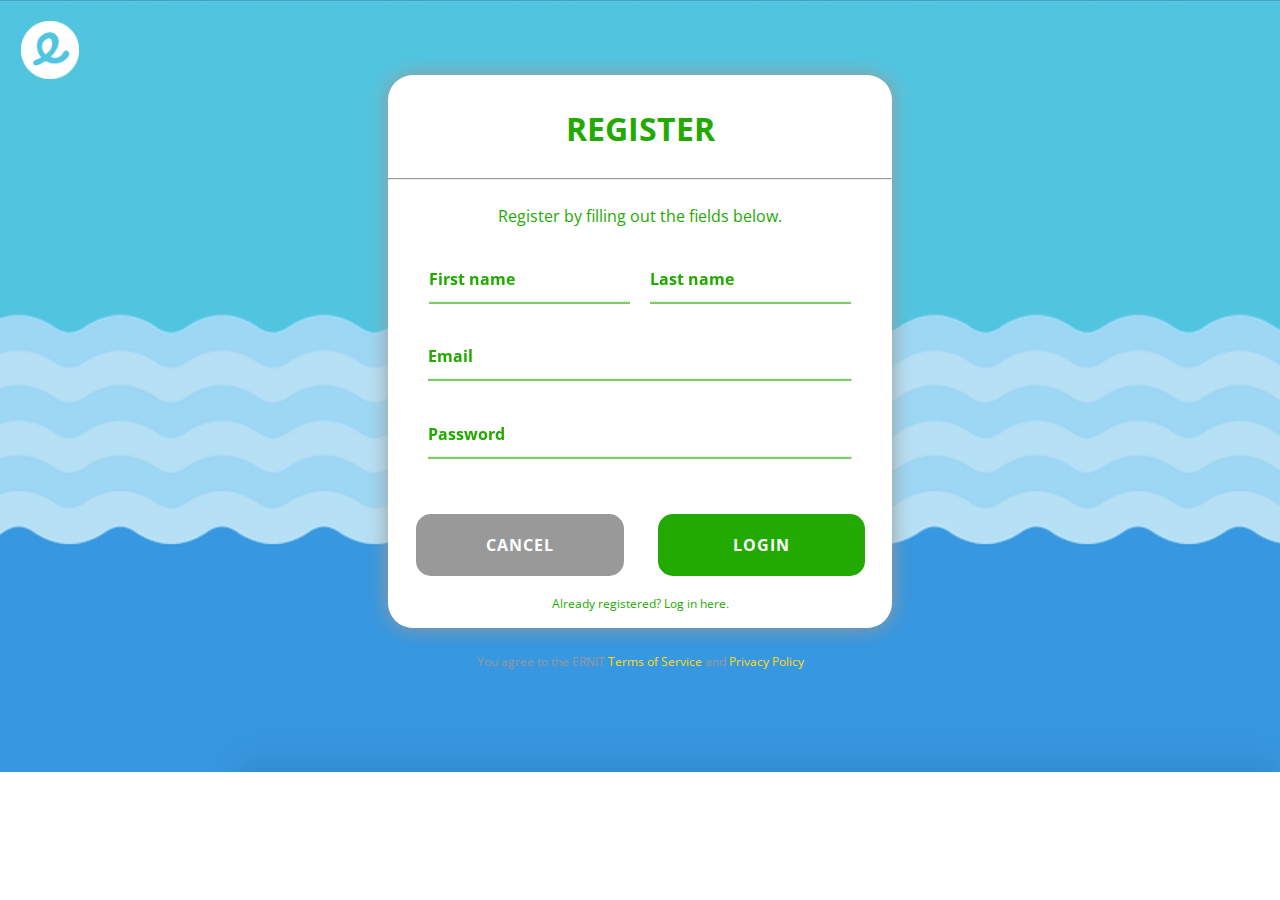
<file: index.html>
<!DOCTYPE html>
<html class= "no-js">
<head>

	<meta charset = "utf-8">
	<meta http-equiv="X-UA-Compatible" content="IE=edge">
    <meta name="viewport" content="width=device-width, initial-scale=1">

    <title>Ernit HTML Form</title>

    <!-- CSS -->
    <link rel = "stylesheet" type = "text/css" href = "css/style.css">
    <link rel="stylesheet" type="text/css" href="css/alert.css">

    <!-- Creative Button CSS -->
    <link rel = "stylesheet" type = "text/css" href = "CreativeButtons/css/component.css">
    <link rel = "stylesheet" type = "text/css" href = "CreativeButtons/css/default.css">

    <!-- Input Form Style CSS-->
    <link rel = "stylesheet" type="text/css" href = "TextInputEffects/css/set1.css">
    <link rel = "stylesheet" type = "text/css" href = "TextInputEffects/css/normalize.css">
    <script type = "text/javascript" src = "TextInputEffects/js/classie.js"></script>

    <!-- Bootstrap JS -->
    <script src="http://code.jquery.com/jquery-1.9.1.js"></script>
	<script src="bootstrap-3.3.6-dist/js/bootstrap.min.js"></script>

    <!-- Google Fonts-->
	<link href='https://fonts.googleapis.com/css?family=Open+Sans:400,300' rel='stylesheet' type='text/css'>

	<!-- Input Filled -->
	<script type="text/javascript">
	function inputFilled()
	{
		document.getElementById("name1").className += " input--filled"; 
	}
	function inputFilled2()
	{
		document.getElementById("name2").className += " input--filled"; 
	}
	function inputFilled3()
	{
		document.getElementById("alignment1").className += " input--filled"; 
	}
	function inputFilled4()
	{
		document.getElementById("alignment2").className += " input--filled"; 
	}
	</script>
</head>

<body>
	<div class = "container">
		<img src="img/logo.png" class = "logo">
		<div class = "form">
			<br>
			<h1> REGISTER </h1>
			<br>
			<hr>
			<p class = "registerheader"> Register by filling out the fields below. </p>

			<span onclick = "inputFilled()" class="input input--madoka" id = "name1">
				<input class="input__field input__field--madoka" type="text" id="input-1">
				<label class="input__label input__label--madoka" for="input-1">
					<svg class="graphic graphic--madoka" width="100%" height="100%" viewBox="0 0 404 77" preserveAspectRatio = "none">
						<path d="m0,0l404,0l0,77l-404,0l0,-77z"></path>
					</svg>
					<span class="input__label-content input__label-content--madoka">First name</span>
				</label>
			</span>

			<span onclick = "inputFilled2()" class="input input--madoka" id = "name2">
				<input class="input__field input__field--madoka" type="text" id="input-2">
				<label class="input__label input__label--madoka" for="input-2">
					<svg class="graphic graphic--madoka" width="100%" height="100%" viewBox="0 0 404 77" preserveAspectRatio = "none">
						<path d="m0,0l404,0l0,77l-404,0l0,-77z"></path>
					</svg>
					<span class="input__label-content input__label-content--madoka">Last name</span>
				</label>
			</span>

			<div class = "email">
			<span onclick = "inputFilled3()" class="input input--madoka" id = "alignment1">
				<input class="input__field input__field--madoka" type="text" id="input-3">
				<label class="input__label input__label--madoka" for="input-3"  id = "alignment1">
					<svg class="graphic graphic--madoka" width="100%" height="100%" viewBox="0 0 404 77" preserveAspectRatio = "none">
						<path d="m0,0l404,0l0,77l-404,0l0,-77z"></path>
					</svg>
					<span class="input__label-content input__label-content--madoka">Email</span>
				</label>
			</span>
			</div>

			<div class = "password">
			<span onclick = "inputFilled4()" class="input input--madoka" id = "alignment2">
				<input class="input__field input__field--madoka" type="text" id="input-4">
				<label class="input__label input__label--madoka" for="input-4" id = "alignment2">
					<svg class="graphic graphic--madoka" width="100%" height="100%" viewBox="0 0 404 77" preserveAspectRatio = "none">
						<path d="m0,0l404,0l0,77l-404,0l0,-77z"></path>
					</svg>
					<span class="input__label-content input__label-content--madoka">Password</span>
				</label>
			</span>
			</div>

			<br>
			<button class = "btn btn-1 btn-1a" formaction = "login.html" id = "cancel">CANCEL</button>
			<button class = "btn btn-1 btn-1a" id = "login2">LOGIN</button>

			<br>
			<a href = "login.html" class = "redirect"> Already registered? Log in here. </a>
			<div><br></div>
		</div>
		<br><br><br><br>
		<p class = "bottom"> You agree to the ERNIT <a href = "" id = "terms">Terms of Service</a> and <a href="" id ="privacypolicy">Privacy Policy</a> </p>
	</div>
</body>

</html>
</file>
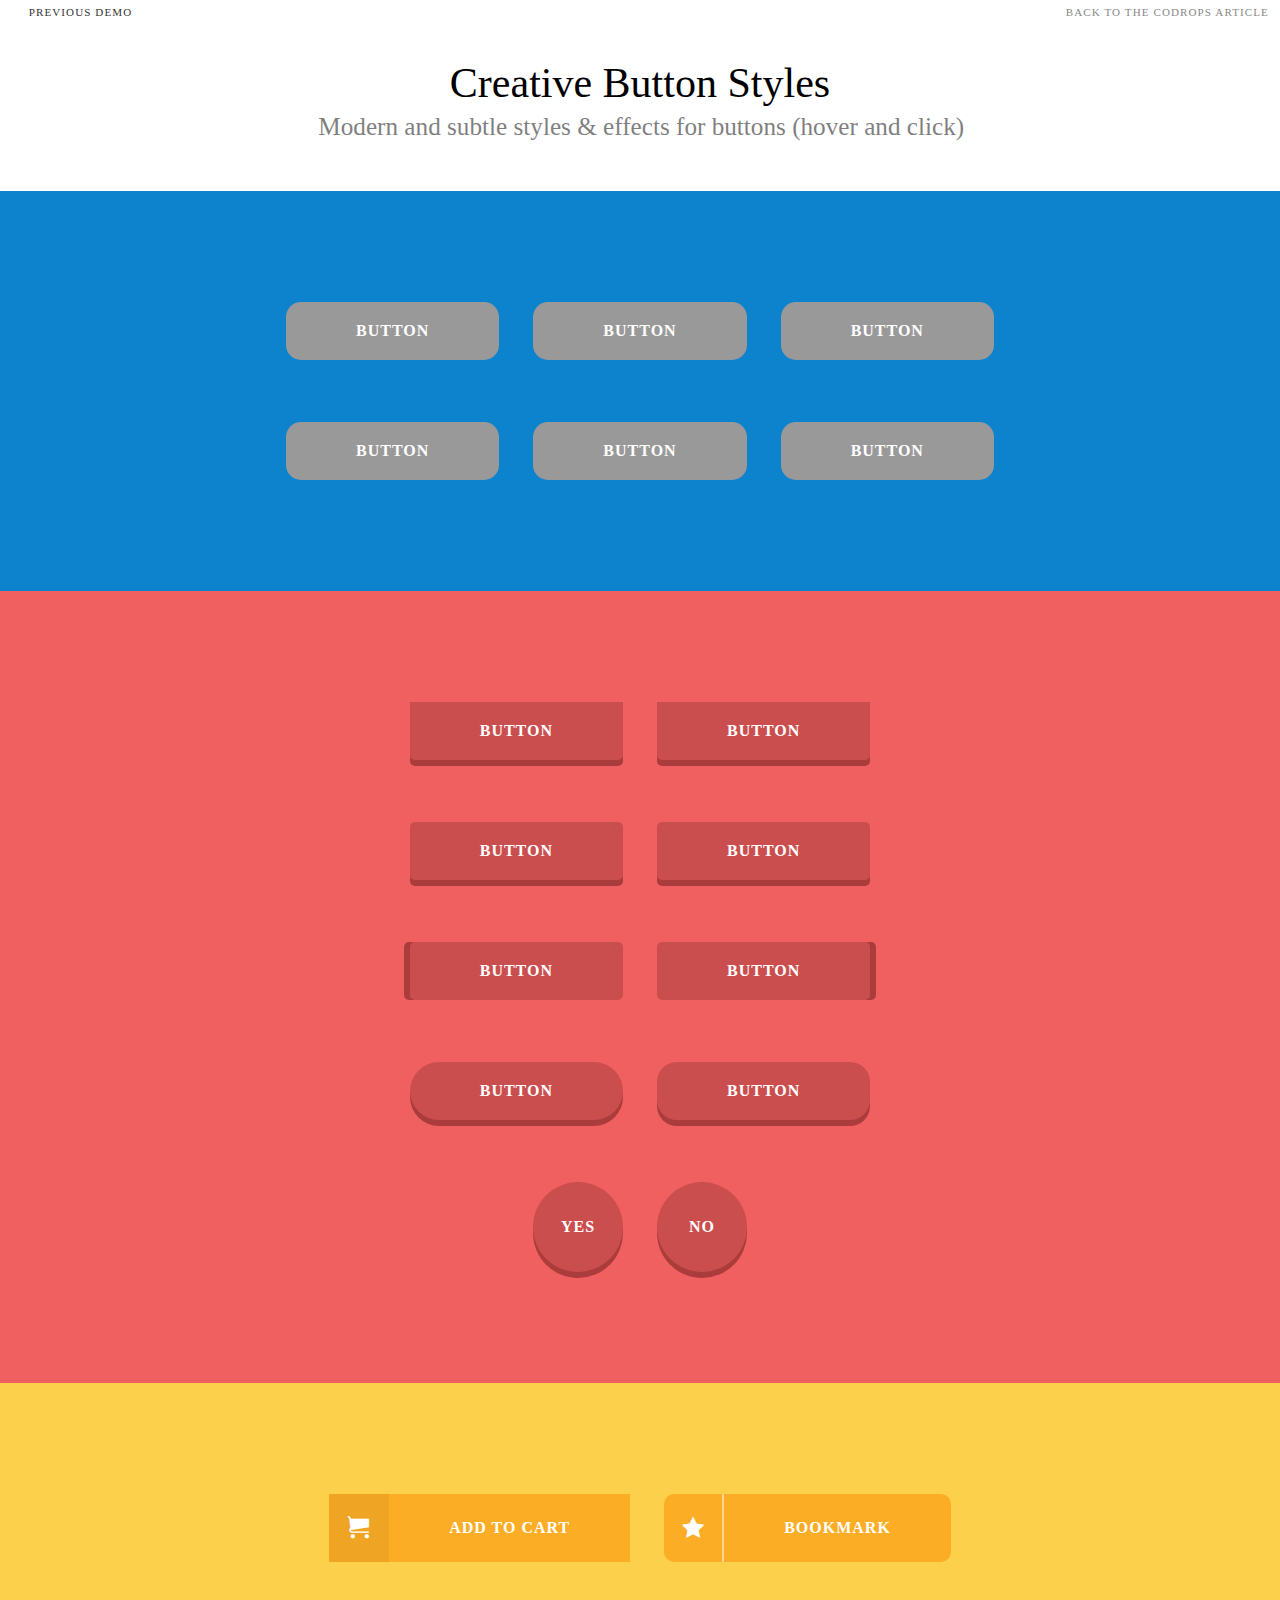
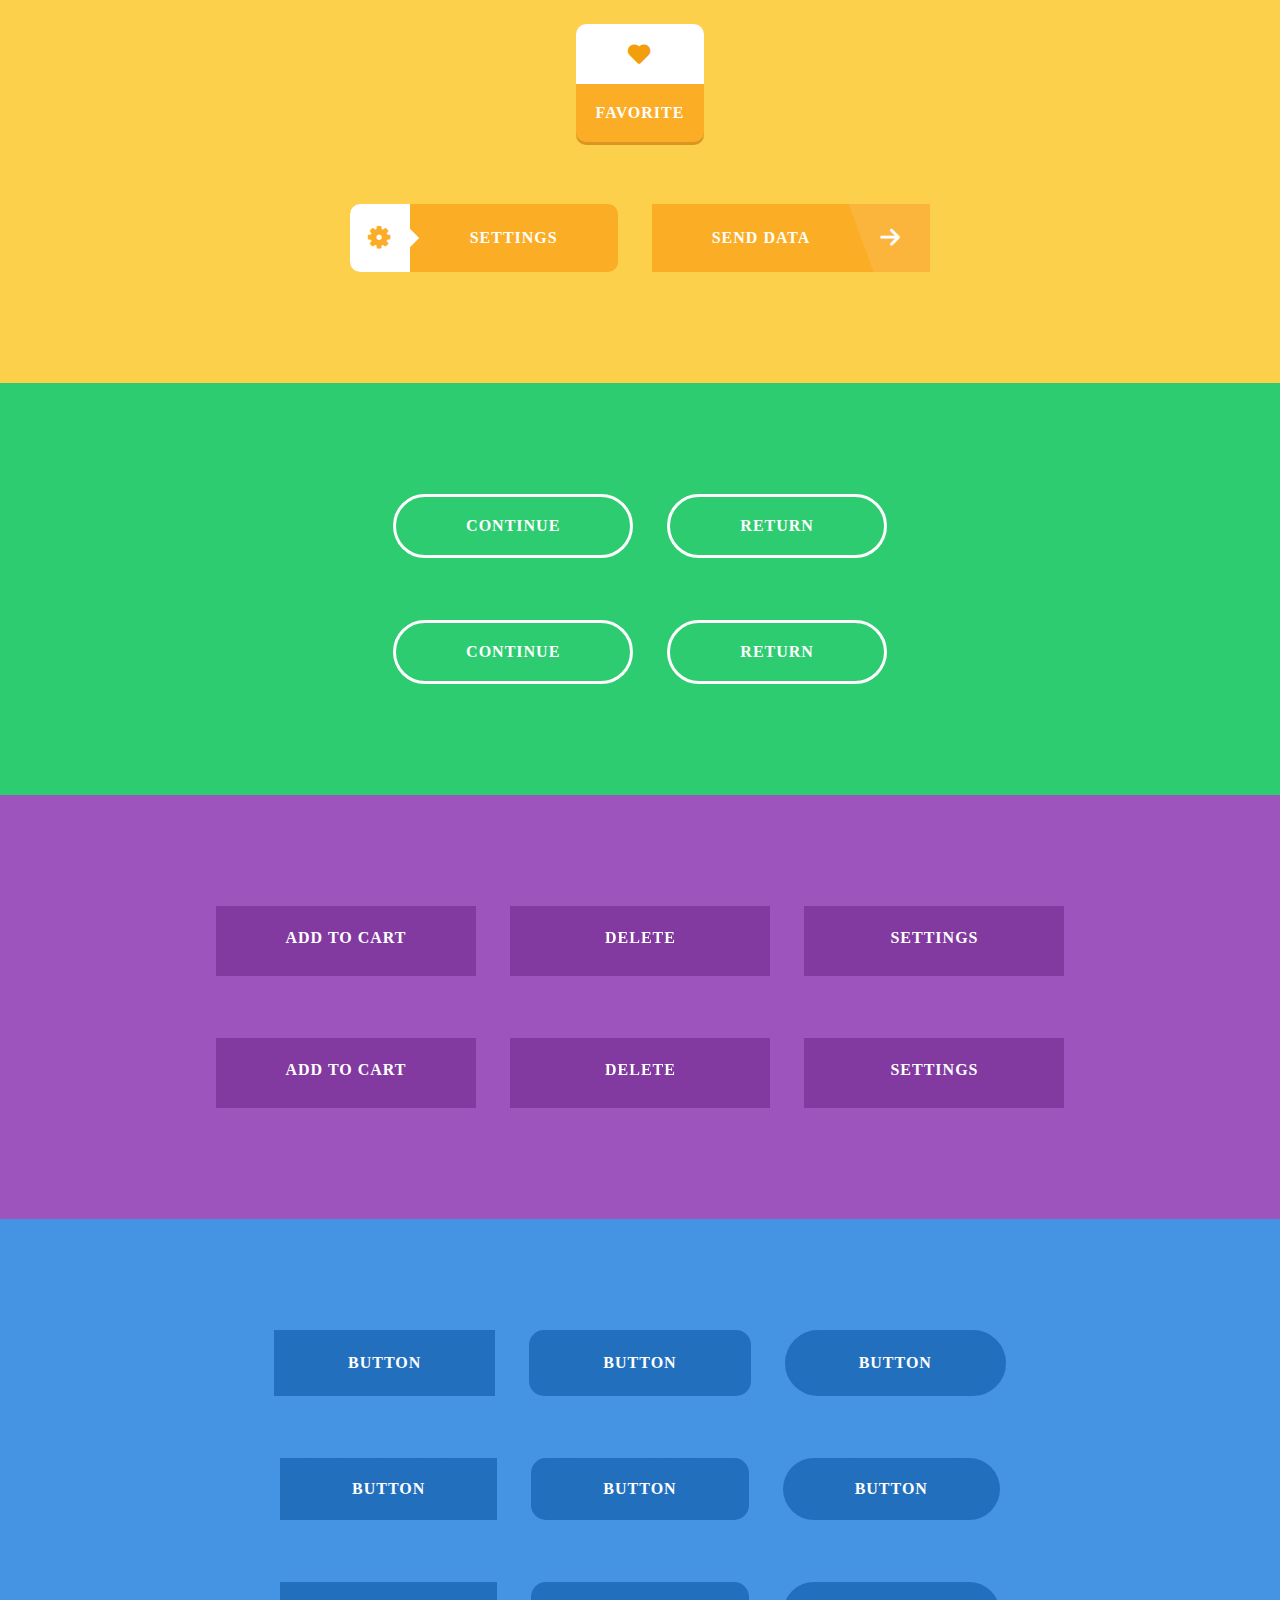
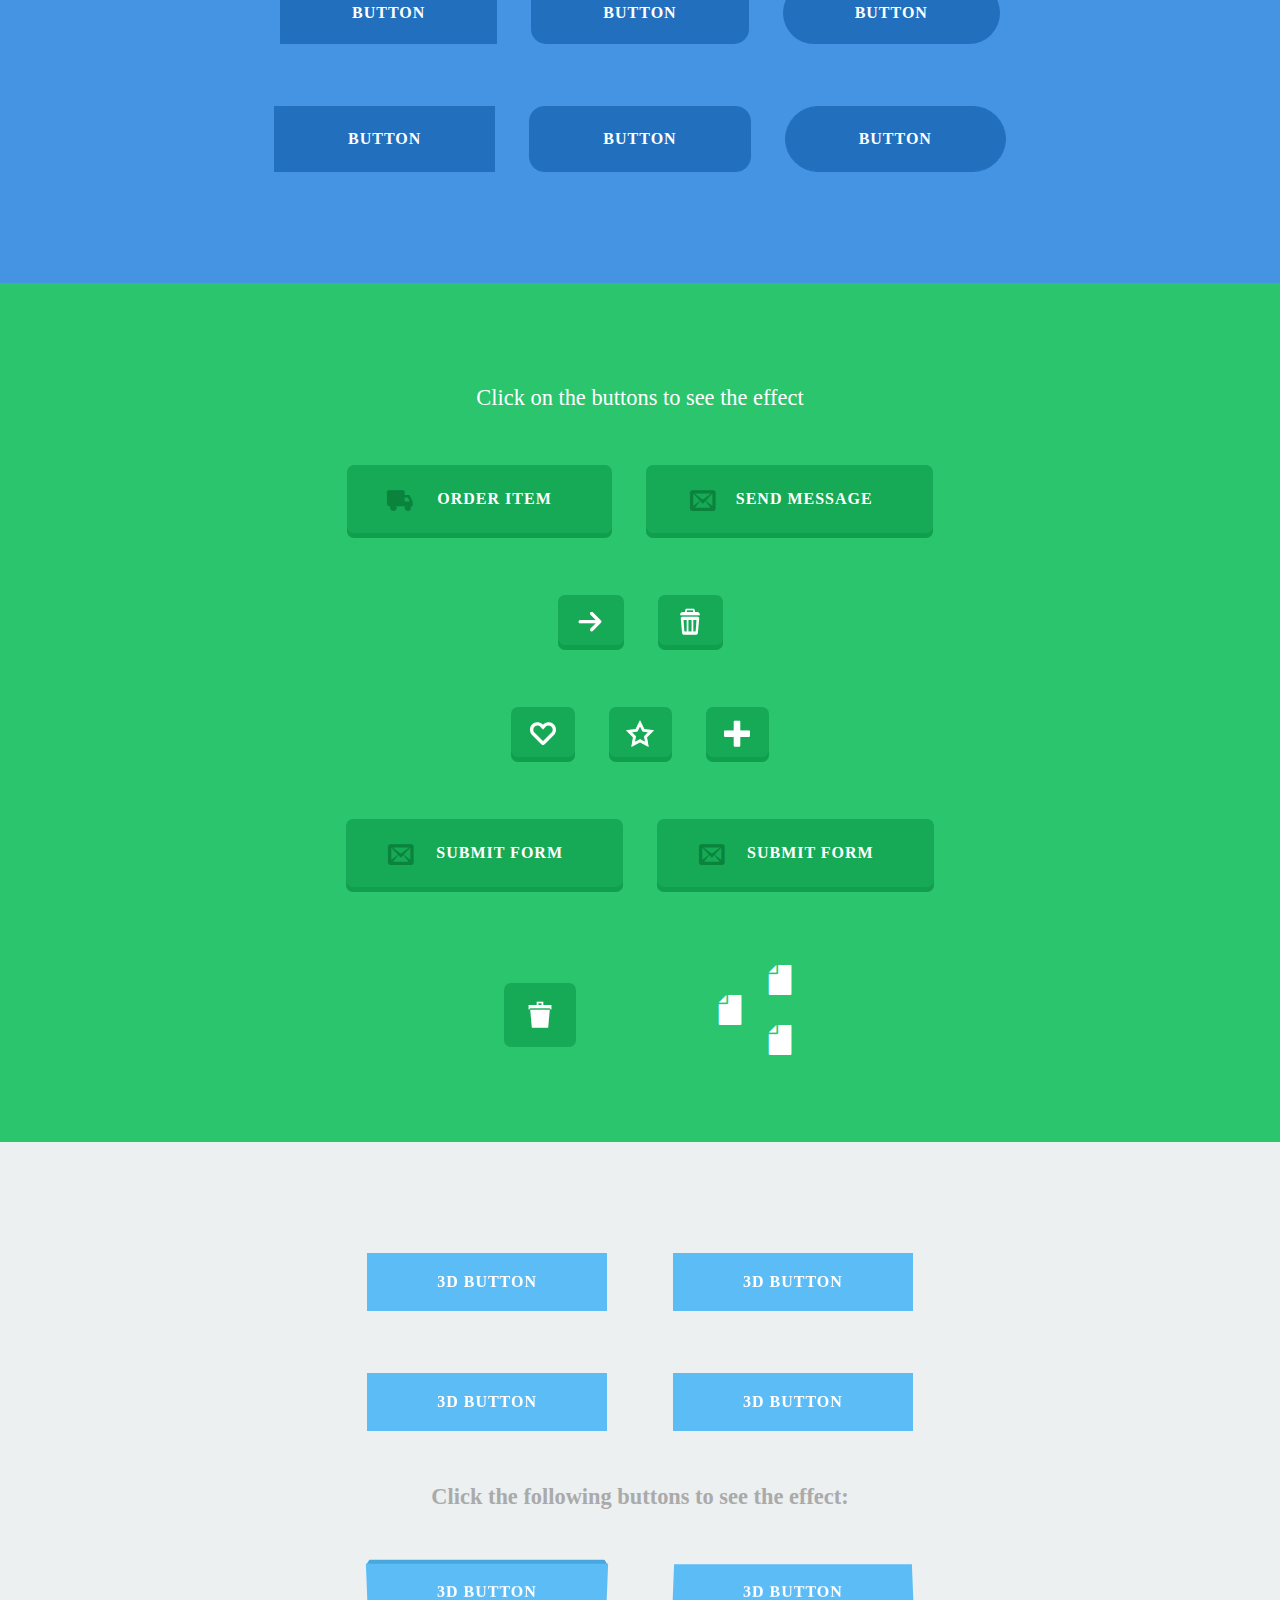
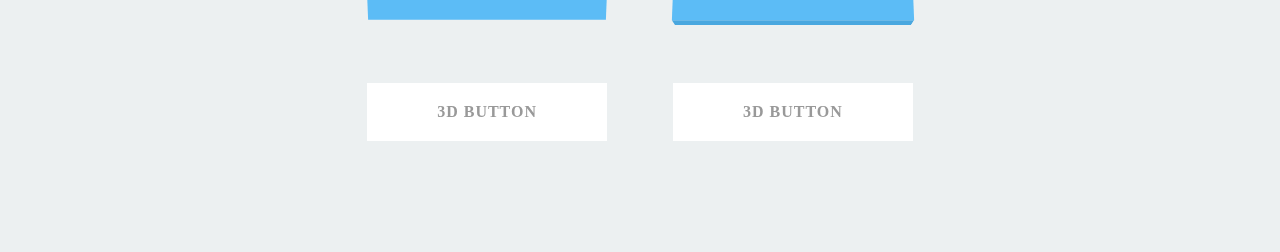
<file: CreativeButtons/index.html>
<!DOCTYPE html>
<html lang="en" class="no-js">
	<head>
		<meta charset="UTF-8" />
		<meta http-equiv="X-UA-Compatible" content="IE=edge,chrome=1"> 
		<meta name="viewport" content="width=device-width, initial-scale=1.0"> 
		<title>Creative Button Styles </title>
		<meta name="description" content="Creative Button Styles  - Modern and subtle styles &amp; effects for buttons" />
		<meta name="keywords" content="button styles, css3, modern, flat button, subtle, effects, hover, web design" />
		<meta name="author" content="Codrops" />
		<link rel="shortcut icon" href="../favicon.ico"> 
		<link rel="stylesheet" type="text/css" href="css/default.css" />
		<link rel="stylesheet" type="text/css" href="css/component.css" />
		<script src="js/modernizr.custom.js"></script>
	</head>
	<body>
		<div class="container">
			<!-- Top Navigation -->
			<div class="codrops-top clearfix">
				<a class="codrops-icon codrops-icon-prev" href="http://tympanus.net/Tutorials/WebAudioStylophone/"><span>Previous Demo</span></a>
				<span class="right"><a class="codrops-icon codrops-icon-drop" href="http://tympanus.net/codrops/?p=15430"><span>Back to the Codrops Article</span></a></span>
			</div>
			<header>
				<h1>Creative Button Styles <span>Modern and subtle styles &amp; effects for buttons (hover and click)</span></h1>	
			</header>
			<section class="color-1">
				<p class="text note-touch">Note that on mobile devices the effects might not all work as intended.</p>
				<p>
					<button class="btn btn-1 btn-1a">Button</button>
					<button class="btn btn-1 btn-1b">Button</button>
					<button class="btn btn-1 btn-1c">Button</button>
				</p>
				<p>
					<button class="btn btn-1 btn-1d">Button</button>
					<button class="btn btn-1 btn-1e">Button</button>
					<button class="btn btn-1 btn-1f">Button</button>
				</p>
			</section>
			<section class="color-2">
				<p>
					<button class="btn btn-2 btn-2a">Button</button>
					<button class="btn btn-2 btn-2b">Button</button>
				</p>
				<p>
					<button class="btn btn-2 btn-2c">Button</button>
					<button class="btn btn-2 btn-2d">Button</button>
				</p>
				<p>
					<button class="btn btn-2 btn-2e">Button</button>
					<button class="btn btn-2 btn-2f">Button</button>
				</p>
				<p>
					<button class="btn btn-2 btn-2g">Button</button>
					<button class="btn btn-2 btn-2h">Button</button>
				</p>
				<p>
					<button class="btn btn-2 btn-2i">Yes</button>
					<button class="btn btn-2 btn-2j">No</button>
				</p>
			</section>
			<section class="color-3">
				<p>
					<button class="btn btn-3 btn-3a icon-cart">Add to cart</button>
					<button class="btn btn-3 btn-3b icon-star-2">Bookmark</button>
				</p>
				<p>
					<button class="btn btn-3 btn-3c icon-heart-2">Favorite</button>
				</p>
				<p>
					<button class="btn btn-3 btn-3d icon-cog">Settings</button>
					<button class="btn btn-3 btn-3e icon-arrow-right">Send data</button>
				</p>
			</section>
			<section class="color-4">
				<p>
					<button class="btn btn-4 btn-4a icon-arrow-right">Continue</button>
					<button class="btn btn-4 btn-4b icon-arrow-left">Return</button>
				</p>
				<p>
					<button class="btn btn-4 btn-4c icon-arrow-right">Continue</button>
					<button class="btn btn-4 btn-4d icon-arrow-left">Return</button>
				</p>
			</section>
			<section class="color-5">
				<p>
					<button class="btn btn-5 btn-5a icon-cart"><span>Add to cart</span></button>
					<button class="btn btn-5 btn-5a icon-remove"><span>Delete</span></button>
					<button class="btn btn-5 btn-5a icon-cog"><span>Settings</span></button>
				</p>
				<p>
					<button class="btn btn-5 btn-5b icon-cart"><span>Add to cart</span></button>
					<button class="btn btn-5 btn-5b icon-remove"><span>Delete</span></button>
					<button class="btn btn-5 btn-5b icon-cog"><span>Settings</span></button>
				</p>
			</section>
			<section class="color-6">
				<p>
					<button class="btn btn-6 btn-6a">Button</button>
					<button class="btn btn-6 btn-6b">Button</button>
					<button class="btn btn-6 btn-6c">Button</button>
				</p>
				<p>
					<button class="btn btn-6 btn-6d">Button</button>
					<button class="btn btn-6 btn-6e">Button</button>
					<button class="btn btn-6 btn-6f">Button</button>
				</p>
				<p>
					<button class="btn btn-6 btn-6g">Button</button>
					<button class="btn btn-6 btn-6h">Button</button>
					<button class="btn btn-6 btn-6i">Button</button>
				</p>
				<p>
					<button class="btn btn-6 btn-6j">Button</button>
					<button class="btn btn-6 btn-6k">Button</button>
					<button class="btn btn-6 btn-6l">Button</button>
				</p>
			</section>
			<section class="color-7" id="btn-click">
				<p class="text">Click on the buttons to see the effect</p>
				<p>
					<button class="btn btn-7 btn-7a icon-truck">Order item</button>
					<button class="btn btn-7 btn-7b icon-envelope">Send message</button>
				</p>
				<p>
					<button class="btn btn-7 btn-7c btn-icon-only icon-arrow-right">Submit</button>
					<button class="btn btn-7 btn-7d btn-icon-only icon-remove">Empty</button>
				</p>
				<p>
					<button class="btn btn-7 btn-7e btn-icon-only icon-heart">Like</button>
					<button class="btn btn-7 btn-7f btn-icon-only icon-star">Fav</button>
					<button class="btn btn-7 btn-7g btn-icon-only icon-plus">Add</button>
				</p>
				<p>
					<button class="btn btn-7 btn-7h icon-envelope">Submit form</button>
					<button class="btn btn-7 btn-7h icon-envelope">Submit form</button>
				</p>
				<div id="trash-effect" class="trash-effect">
					<button class="btn btn-7 btn-7i btn-icon-only icon-remove-2">Remove</button>
					<div class="icon-file"></div>
					<div class="icon-file"></div>
					<div class="icon-file"></div>
				</div>
			</section>
			<section class="color-8">
				<p class="perspective">
					<button class="btn btn-8 btn-8a">3D Button</button>
				</p>
				<p class="perspective">
					<button class="btn btn-8 btn-8b">3D Button</button>
				</p>
				<br />
				<p class="perspective">
					<button class="btn btn-8 btn-8c">3D Button</button>
				</p>
				<p class="perspective">
					<button class="btn btn-8 btn-8d">3D Button</button>
				</p>
				<p class="text">Click the following buttons to see the effect:</p>
				<p class="perspective">
					<button class="btn btn-8 btn-8e">3D Button</button>
				</p>
				<p class="perspective">
					<button class="btn btn-8 btn-8f">3D Button</button>
				</p>
				<br />
				<p class="perspective">
					<button class="btn btn-8 btn-8g">3D Button</button>
				</p>
				<p class="perspective">
					<button class="btn btn-8 btn-8g">3D Button</button>
				</p>
			</section>
		</div><!-- /container -->
		<script src="js/classie.js"></script>
		<script>
			var buttons7Click = Array.prototype.slice.call( document.querySelectorAll( '#btn-click button' ) ),
				buttons9Click = Array.prototype.slice.call( document.querySelectorAll( 'button.btn-8g' ) ),
				totalButtons7Click = buttons7Click.length,
				totalButtons9Click = buttons9Click.length;

			buttons7Click.forEach( function( el, i ) { el.addEventListener( 'click', activate, false ); } );
			buttons9Click.forEach( function( el, i ) { el.addEventListener( 'click', activate, false ); } );

			function activate() {
				var self = this, activatedClass = 'btn-activated';

				if( classie.has( this, 'btn-7h' ) ) {
					// if it is the first of the two btn-7h then activatedClass = 'btn-error';
					// if it is the second then activatedClass = 'btn-success'
					activatedClass = buttons7Click.indexOf( this ) === totalButtons7Click-2 ? 'btn-error' : 'btn-success';
				}
				else if( classie.has( this, 'btn-8g' ) ) {
					// if it is the first of the two btn-8g then activatedClass = 'btn-success3d';
					// if it is the second then activatedClass = 'btn-error3d'
					activatedClass = buttons9Click.indexOf( this ) === totalButtons9Click-2 ? 'btn-success3d' : 'btn-error3d';
				}

				if( !classie.has( this, activatedClass ) ) {
					classie.add( this, activatedClass );
					setTimeout( function() { classie.remove( self, activatedClass ) }, 1000 );
				}
			}

			document.querySelector( '.btn-7i' ).addEventListener( 'click', function() {
				classie.add( document.querySelector( '#trash-effect' ), 'trash-effect-active' );
			}, false );
		</script>
	</body>
</html>
</file>
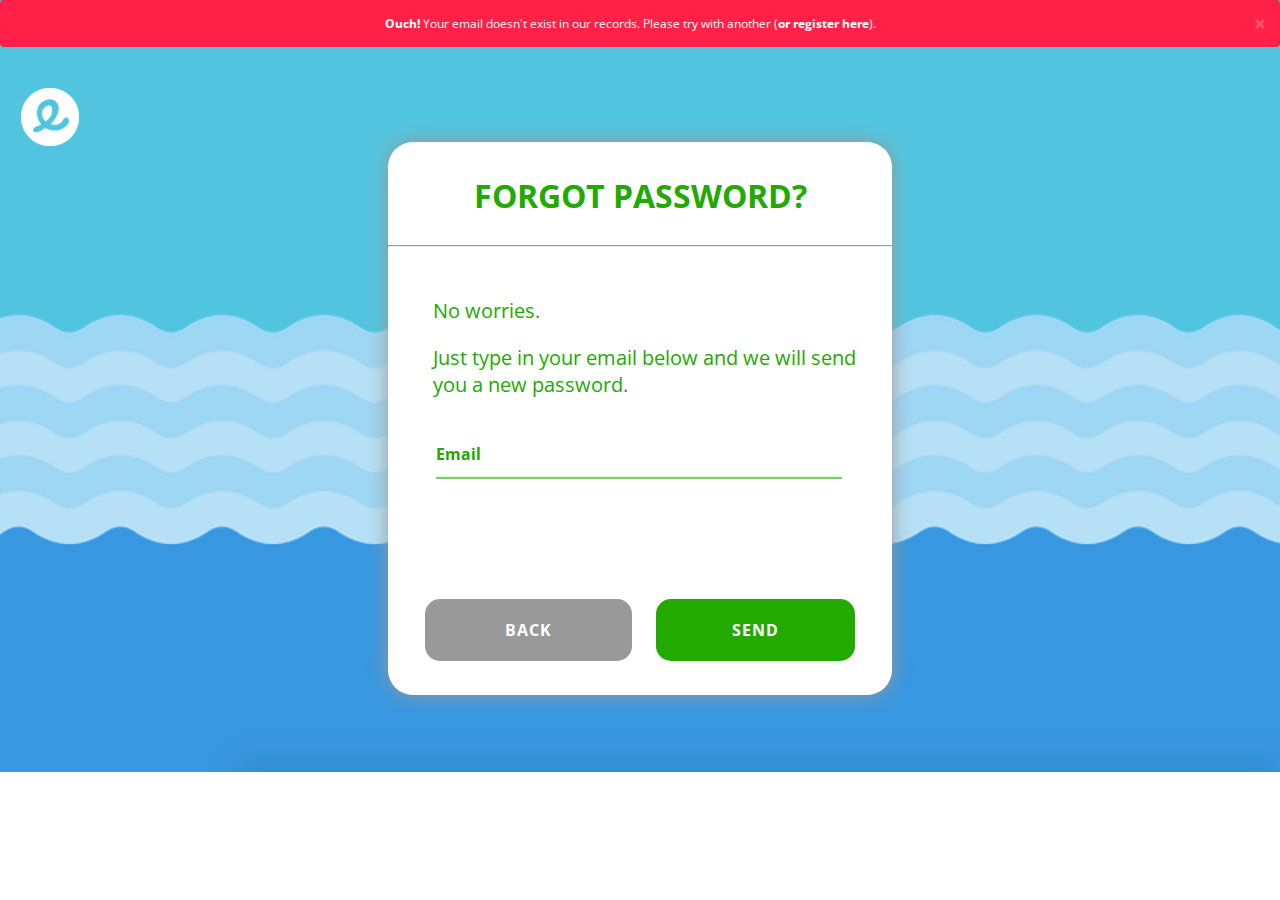
<file: forgot.html>
<!DOCTYPE html>
<html>
<head>

	<meta charset = "utf-8">
	<meta http-equiv="X-UA-Compatible" content="IE=edge">
    <meta name="viewport" content="width=device-width, initial-scale=1">

    <title>Ernit HTML Form</title>

    <!-- CSS -->
    <link rel = "stylesheet" type = "text/css" href = "css/style.css">
    <link rel="stylesheet" type="text/css" href="css/alert.css"></link>

    <!-- Creative Button CSS -->
    <link rel = "stylesheet" type = "text/css" href = "CreativeButtons/css/component.css">
    <link rel = "stylesheet" type = "text/css" href = "CreativeButtons/css/default.css">

    <!-- Input Form Style CSS-->
    <link rel = "stylesheet" type="text/css" href = "TextInputEffects/css/set1.css">
    <link rel = "stylesheet" type = "text/css" href = "TextInputEffects/css/normalize.css">
    <script type = "text/javascript" src = "TextInputEffects/js/classie.js"></script>

    <!-- Bootstrap JS -->
    <script src="http://code.jquery.com/jquery-1.9.1.js"></script>
	<script src="bootstrap-3.3.6-dist/js/bootstrap.min.js"></script>

    <!-- Google Fonts -->
	<link href='https://fonts.googleapis.com/css?family=Open+Sans:400,300' rel='stylesheet' type='text/css'>

	<!-- Input Filled -->
	<script type="text/javascript">
	function inputFilled()
	{
		document.getElementById("forgotemail").className += " input--filled"; 
	}
	</script>
</head>
<body>
	<div class = "container">
		<div class="alert alert-danger alert-dismissible fade in" id = "alerttop"role="alert">
		  <button type="button" class="close" data-dismiss="alert" aria-label="Close">
		    <span aria-hidden="true">&times;</span>
		  </button>
		  &nbsp&nbsp&nbsp&nbsp<strong>Ouch!</strong> Your email doesn't exist in our records. Please try with another (<a href = "index.html" class = "alert-link">or register here</a>).
		</div>
		<img src="img/logo.png" class = "logo">
		<div class = "form">
			<br>
			<h1> FORGOT PASSWORD? </h1>
			<br>
			<hr>
			<br>
			<p class = "forgotpass"> No worries. </p>
			<p class = "forgotpass"> Just type in your email below and we will send you a new password. </p>
			
			<form action =  "">
				<div class = "email1">
				<span onclick = "inputFilled()" class="input input--madoka" id = "forgotemail">
					<input class="input__field input__field--madoka" type="text" id="input-3">
					<label class="input__label input__label--madoka" for="input-3" id = "emaillabel">
						<svg class="graphic graphic--madoka" width="100%" height="100%" viewBox="0 0 404 77" preserveAspectRatio = "none">
							<path d="m0,0l404,0l0,77l-404,0l0,-77z"></path>
						</svg>
						<span class="input__label-content input__label-content--madoka">Email</span>
					</label>
				</span>
				</div>

				<br><br><br><br>
				<button class = "btn btn-1 btn-1a" formaction = "login.html" id = "back">BACK</button>
				<button class = "btn btn-1 btn-1a" id = "login2-1" type = "submit">SEND</button>

			</form>

			<div><br></div>
		</div>
		<p class = "bottom2"> You agree to the ERNIT <a href = "" id = "terms">Terms of Service</a> and <a href="" id ="privacypolicy">Privacy Policy</a> </p>
	</div>
</body>
</html>
</file>
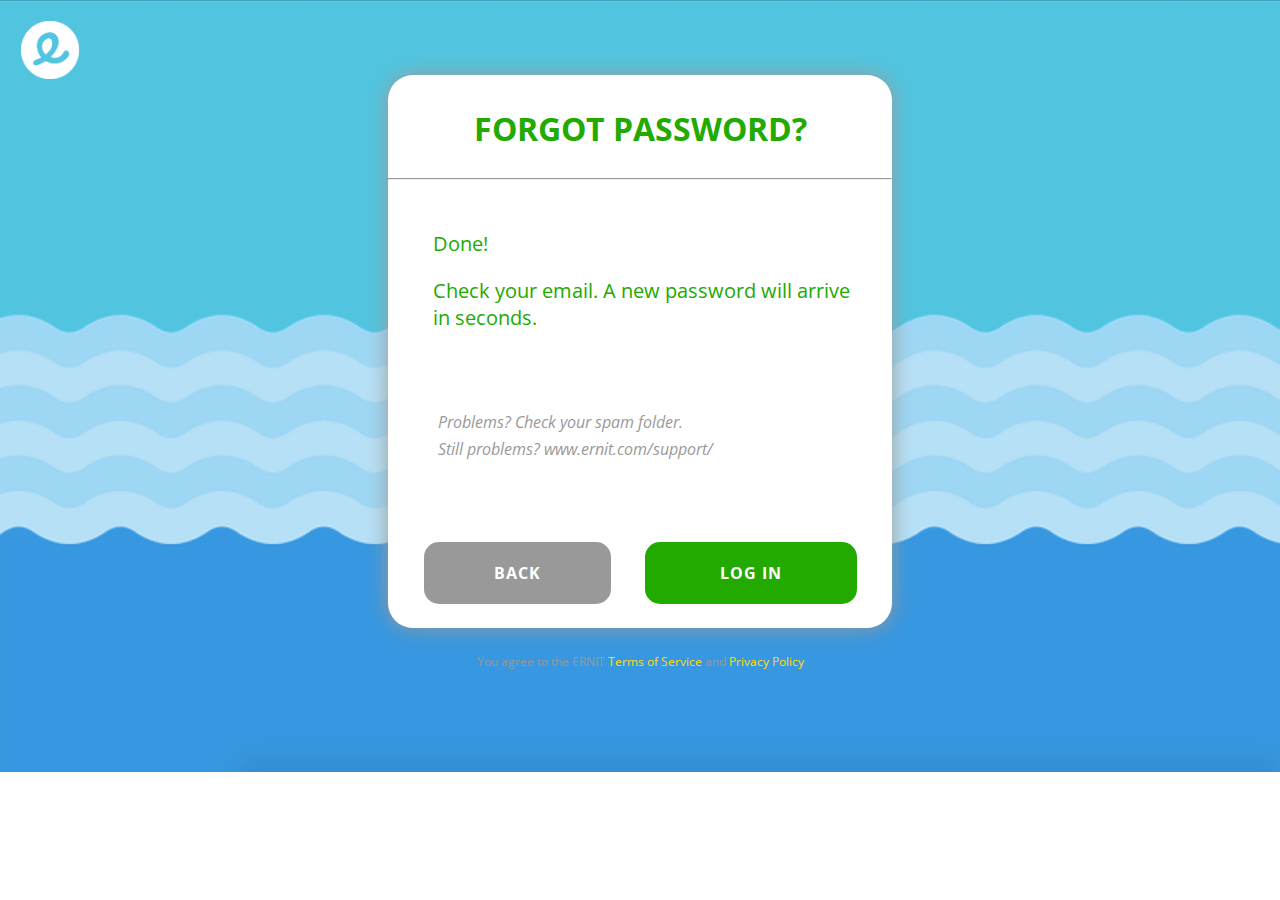
<file: forgot2.html>
<!DOCTYPE html>
<html>
<head>

	<meta charset = "utf-8">
	<meta http-equiv="X-UA-Compatible" content="IE=edge">
    <meta name="viewport" content="width=device-width, initial-scale=1">

    <title>Ernit HTML Form</title>

    <!-- CSS -->
    <link rel = "stylesheet" type = "text/css" href = "css/style.css">

    <!-- Creative Button CSS -->
    <link rel = "stylesheet" type = "text/css" href = "CreativeButtons/css/component.css">
    <link rel = "stylesheet" type = "text/css" href = "CreativeButtons/css/default.css">

    <!-- Input Form Style CSS-->
    <link rel = "stylesheet" type="text/css" href = "TextInputEffects/css/set1.css">
    <link rel = "stylesheet" type = "text/css" href = "TextInputEffects/css/normalize.css">
    <script type = "text/javascript" src = "TextInputEffects/js/classie.js"></script>

    <!-- Google Fonts -->
	<link href='https://fonts.googleapis.com/css?family=Open+Sans:400,300' rel='stylesheet' type='text/css'>

</head>
<body>
	<div class = "container">
		<img src="img/logo.png" class = "logo">
		<div class = "form">
			<br>
			<h1> FORGOT PASSWORD? </h1>
			<br>
			<hr>
			<br>
			<p class = "forgotpass"> Done! </p>
			<p class = "forgotpass"> Check your email. A new password will arrive in seconds. </p>
			<br><br>
			<p class = "forgotpass2"> Problems? Check your spam folder. </p>
			<p class = "forgotpass3"> Still problems? www.ernit.com/support/ </p>

			<br><br><br><br><br><br>
			<a href = "forgot.html"><button class = "btn btn-1 btn-1a" id = "cancel">BACK</button></a>
			<button class = "btn btn-1 btn-1a" id = "login2" formaction = "login.html">LOG IN</button>

			<div><br></div>
		</div>
		<br><br><br><br>
		<p class = "bottom2"> You agree to the ERNIT <a href = "" id = "terms">Terms of Service</a> and <a href="" id ="privacypolicy">Privacy Policy</a> </p>
	</div>
</body>
</html>
</file>
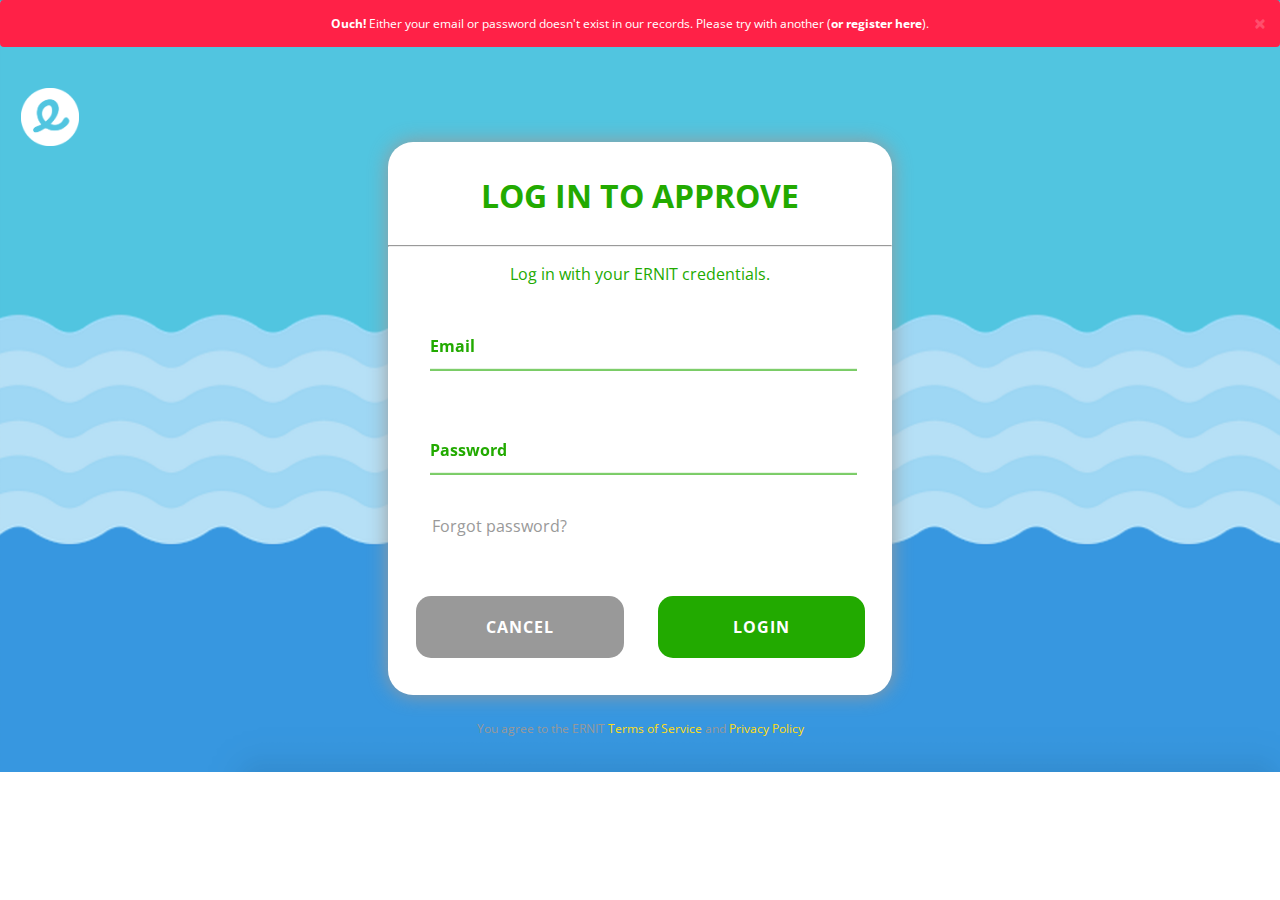
<file: login.html>
<!DOCTYPE html>
<html>
<head>

	<meta charset = "utf-8">
	<meta http-equiv="X-UA-Compatible" content="IE=edge">
    <meta name="viewport" content="width=device-width, initial-scale=1">

    <title>Ernit HTML Form</title>

    <!-- CSS -->
    <link rel = "stylesheet" type = "text/css" href = "css/style.css">
    <link rel="stylesheet" type="text/css" href="css/alert.css">

    <!-- Creative Button CSS -->
    <link rel = "stylesheet" type = "text/css" href = "CreativeButtons/css/component.css">
    <link rel = "stylesheet" type = "text/css" href = "CreativeButtons/css/default.css">

    <!-- Bootstrap JS -->
    <script src="http://code.jquery.com/jquery-1.9.1.js"></script>
	<script src="bootstrap-3.3.6-dist/js/bootstrap.min.js"></script>

    <!-- Input Form Style CSS-->
    <link rel = "stylesheet" type="text/css" href = "TextInputEffects/css/set1.css">
    <link rel = "stylesheet" type = "text/css" href = "TextInputEffects/css/normalize.css">
    <script type = "text/javascript" src = "TextInputEffects/js/classie.js"></script>

    <!-- Google Fonts -->
	<link href='https://fonts.googleapis.com/css?family=Open+Sans:400,300' rel='stylesheet' type='text/css'>

	<!-- Input Filled -->
	<script type="text/javascript">
	function inputFilled()
	{
		document.getElementById("alignment1-2").className += " input--filled"; 
	}
	function inputFilled2()
	{
		document.getElementById("alignment2-2").className += " input--filled"; 
	}
	</script>
</head>
<body>
	<div class = "container">
		<div class="alert alert-danger alert-dismissible fade in" id = "alerttop"role="alert">
		  <button type="button" class="close" data-dismiss="alert" aria-label="Close">
		    <span aria-hidden="true">&times;</span>
		  </button>
		  &nbsp&nbsp&nbsp&nbsp<strong>Ouch!</strong> Either your email or password doesn't exist in our records. Please try with another (<a href = "index.html" class = "alert-link">or register here</a>).
		</div>
		<img src="img/logo.png" class = "logo">
		<div class = "form">
			<br>
			<h1> LOG IN TO APPROVE </h1>
			<br>
			<hr>
			<p> Log in with your ERNIT credentials. </p>

			<div class = "email1-1">
			<span onclick = "inputFilled()" class="input input--madoka" id = "alignment1-2">
				<input class="input__field input__field--madoka" type="text" id="input-3">
				<label class="input__label input__label--madoka" for="input-3" id = "alignment1-2">
					<svg class="graphic graphic--madoka" width="100%" height="100%" viewBox="0 0 404 77" preserveAspectRatio = "none">
						<path d="m0,0l404,0l0,77l-404,0l0,-77z"></path>
					</svg>
					<span class="input__label-content input__label-content--madoka">Email</span>
				</label>
			</span>
			</div>

			<div class = "password1">
			<span onclick = "inputFilled2()" class="input input--madoka" id = "alignment2-2">
				<input class="input__field input__field--madoka" type="text" id="input-4">
				<label class="input__label input__label--madoka" for="input-4" id = "alignment2-2">
					<svg class="graphic graphic--madoka" width="100%" height="100%" viewBox="0 0 404 77" preserveAspectRatio = "none">
						<path d="m0,0l404,0l0,77l-404,0l0,-77z"></path>
					</svg>
					<span class="input__label-content input__label-content--madoka">Password</span>
				</label>
			</span>
			<br><br>
			<a href = "forgot.html" class = "forgot"> Forgot password? </a>
			</div>

			<br><br><br>
			<button class = "btn btn-1 btn-1a" id = "cancel">CANCEL</button>
			<button class = "btn btn-1 btn-1a" id = "login2">LOGIN</button>

			<br><br>
		</div>
		<br><br><br><br>
		<p class = "bottom2"> You agree to the ERNIT <a href = "" id = "terms">Terms of Service</a> and <a href="" id ="privacypolicy">Privacy Policy</a> </p>
	</div>
</body>
</html>
</file>
<file: css/style.css>
html {
	height: 100%;
	width: 100%;
}

body {
	font-family: 'Open Sans', sans-serif;
	color: #2a0;
}

h1 {
	margin-top: 5%;
}

.container {
	background-image: url('img/ernitbackground.png');
	background-repeat: no-repeat;
}

.container .form {
	text-align: center;
	background-color: #fff;
	margin: 0 auto;
	position: relative;
	max-height: 553px;
	width: 504px;
  	transform: translateY(75px);
  	border-radius: 25px;
  	-moz-box-shadow: 0 0 20px #999;
	-webkit-box-shadow: 0 0 20px #999;
	box-shadow: 0 0 20px #999;
}

#login {
	color: #fff;
	background: #fd1;
	padding: 20px 76px;
}

#login:hover,
#login:active {
	color: yellow;
	background: #fff;
	border: 3px solid #fd1;
}

.redirect {
	color: #2a0;
	font-size: 12px;
}

.redirect:hover,
.redirect:active {
	text-decoration: underline;
	font-size: 12px;
}

.container {
	text-align: center;
}

#name1 {
	width: 40%;
	margin-left: 5%;
	margin-right: -3%;
	margin-bottom: 3%;
}

#name2 {
	width: 40%;
	margin-left: 6%;
	margin-right: 5%;
	margin-bottom: 3%;
}

#alignment1 {
	width: 121%;
	margin-right: 18%;
}

#alignment1-2 {
	width: 122%;
}

#alignment2 {
	width: 121%;
	margin-right: 18%;
}

#alignment2-2 {
	width: 122%;
}

.bottom {
	font-size:12px;
	color: #999;
}

.bottom2 {
	color: #999;
	font-size: 12px;
}

#terms {
	color: #fd1;
}

#privacypolicy {
	color: #fd1;
}

#back {
	color: #fff;
	background:#999;
	margin-left: 3%;
	margin-right: 1%;
	padding: 20px 80px;
}

#back:hover,
#back:active {
	color: #999;
	background: #d9d9d9;
	border: none;
}

#cancel {
	color: #fff;
	background:#999;
}

#cancel:hover,
#cancel:active {
	color: #999;
	background: #d9d9d9;
	border: none;
}

#login2 {
	color: #fff;
	background: #2a0;
	padding: 20px 75px;
}

#login2:hover,
#login2:active {
	color: #fff;
	background: gold;
	border: none;
}

#login2-1 {
	color: #fff;
	background: #2a0;
	padding: 20px 76px;
}

#login2-1:hover,
#login2-1:active {
	color: #2a0;
	background: #99ff99;
	border: none;
}

.forgot {
	float: left;
	margin-left: 20%;
	color: #999;
}

.forgotpass {
	text-align: left;
	margin-left: 9%;
	margin-right: 7%;
	font-size: 20px;
}

#login1 {
	color: white;
}

.email1 {
	text-align: left;
	margin-left: 6%;
	width: 100%;
}

.registerheader {
	margin-top: 5%;
}

.forgotpass2 {
	float: left;
	color: #999;
	margin-left: 10%;
	font-style: italic;
}

.forgotpass3 {
	float: left;
	color: #999;
	margin-left: 10%;
	margin-top: -2%;
	font-style: italic;
}

#emaillabel {
	width: 116%;
}

a button {
	font-style: none;
}


.invitation {
	margin: 10%;
}

.invitationpart {
	margin-top: 5%;
}

.email {
	margin-top: 0%;
}

.password {
	margin-top: 0%;
}

.email1-1 {
	margin-top: 5%;
	margin-left: -14%;
}

.password1 {
	margin-top: 5%;
	margin-left: -14%;
}

.logo {
	height: 57.5px;
	width: 57.5px;
	float: left;
	margin-top: 21px;
	margin-left: 21px;
}

@media (max-width: 700px) {
	.logo {
		width: 0.0001%;
		height: 0.0001%;
	}
}


@media (max-width: 510px) {

	.container {
		background-image: url('img/ernitmobilebackground.png');
		background-repeat: repeat;
		top: 0;
	    bottom: 0;
	    left: 0;
	    right: 0;
		min-height: 770px;
		position: absolute;
		text-align: center;
	}

	.container .form {
		visibility: visible;
		width: 95%;
		min-height: 640px;
		margin-top: 0%;
		text-align: center;
		transform: translateY(50px);
	}

	.bottom {
		margin-top: -5%;
	}

	h1 {
		text-align: center;
	}

	.logo {
		visibility: hidden;
	}

	.email1 {
		width: 80%;
	}

	#name1 {
		width: 36%;
		margin-left: -10%;
	}

	#name2 {
		margin-left: 10%;
		margin-right: -10%;
		width: 36%;
	}

	#name2-1 {
		width: 50%;
	}

	.email {
		width: 55%;
		margin-left: 5%;
	}

	.password {
		width: 55%;
		margin-left: 5%;
	}

	.bottom2 {
		margin-top: -5%;
	}

	.email1-1 {
		margin-top: 5%;
		margin-left: 3%;
	}

	.password1 {
		margin-top: 5%;
		margin-left: 3%;
	}

	#alignment1-2 {
		width: 94%;
	}

	#alignment2-2 {
		width: 94%;
	}

	.forgot {
		margin-left: 5%;
	}
}
</file>
<file: css/alert.css>
.alert {
    padding: 15px;
    margin-bottom: 20px;
    border: 1px solid transparent;
    border-radius: 4px
}

.alert h4 {
    margin-top: 0;
    color: inherit
}

.alert .alert-link {
    font-weight: 700
}

.alert>p,
.alert>ul {
    margin-bottom: 0
}

.alert>p+p {
    margin-top: 5px
}

.alert-dismissable,
.alert-dismissible {
    padding-right: 35px
}

.alert-dismissable .close,
.alert-dismissible .close {
    position: relative;
    top: -2px;
    right: -21px;
    color: inherit
}

.alert-success {
    color: #3c763d;
    background-color: #dff0d8;
    border-color: #d6e9c6
}

.alert-success hr {
    border-top-color: #c9e2b3
}

.alert-success .alert-link {
    color: #2b542c
}

.alert-info {
    color: #31708f;
    background-color: #d9edf7;
    border-color: #bce8f1
}

.alert-info hr {
    border-top-color: #a6e1ec
}

.alert-info .alert-link {
    color: #245269
}

.alert-warning {
    color: #8a6d3b;
    background-color: #fcf8e3;
    border-color: #faebcc
}

.alert-warning hr {
    border-top-color: #f7e1b5
}

.alert-warning .alert-link {
    color: #66512c
}

.alert-danger {
    font-size: 12px;
    color: #fff;
    background-color: #FF2147;
    border: none
}

.alert-danger hr {
    border:none;
}

.alert-danger .alert-link {
    color: #fff
}

.close {
    float: right;
    font-size: 21px;
    font-weight: 700;
    line-height: 1;
    color: #000;
    text-shadow: 0 1px 0 #fff;
    filter: alpha(opacity=20);
    opacity: .2
}

.close:focus,
.close:hover {
    color: #000;
    text-decoration: none;
    cursor: pointer;
    filter: alpha(opacity=50);
    opacity: .5
}

button.close {
    -webkit-appearance: none;
    padding: 0;
    cursor: pointer;
    background: 0 0;
    border: 0
}
</file>
<file: CreativeButtons/css/component.css>
@font-face {
	font-family: 'icomoon';
	src:url('../fonts/icomoon/icomoon.eot');
	src:url('../fonts/icomoon/icomoon.eot?#iefix') format('embedded-opentype'),
		url('../fonts/icomoon/icomoon.woff') format('woff'),
		url('../fonts/icomoon/icomoon.ttf') format('truetype'),
		url('../fonts/icomoon/icomoon.svg#icomoon') format('svg');
	font-weight: normal;
	font-style: normal;
}

/* General button style (reset) */
.btn {
	border: none;
	font-family: inherit;
	font-size: inherit;
	color: inherit;
	background: none;
	cursor: pointer;
	padding: 20px 70px;
	display: inline-block;
	margin: 15px 15px;
	text-transform: uppercase;
	letter-spacing: 1px;
	font-weight: 700;
	outline: none;
	position: relative;
	-moz-transition: all 0.3s;
}

.btn:after {
	content: '';
	position: absolute;
	z-index: -1;
	-webkit-transition: all 0.3s;
	-moz-transition: all 0.3s;
	transition: all 0.3s;
}

/* Pseudo elements for icons */
.btn:before,
.icon-heart:after,
.icon-star:after,
.icon-plus:after,
.icon-file:before {
	font-family: 'icomoon';
	speak: none;
	font-style: normal;
	font-weight: normal;
	font-variant: normal;
	text-transform: none;
	line-height: 1;
	position: relative;
	-webkit-font-smoothing: antialiased;
}

.icon-envelope:before {
	content: "\e000";
}

.icon-cart:before {
	content: "\e007";
}

.icon-cart-2:before {
	content: "\e008";
}

.icon-heart:before {
	content: "\e009";
}

/* Filled heart */
.icon-heart:after,
.icon-heart-2:before {
	content: "\e00a";
}

.icon-star:before {
	content: "\e00b";
}

/* Filled star */
.icon-star:after,
.icon-star-2:before {
	content: "\e00c";
}

.icon-arrow-right:before {
	content: "\e00d";
}

.icon-arrow-left:before {
	content: "\e003";
}

.icon-truck:before {
	content: "\e00e";
}

.icon-remove:before {
	content: "\e00f";
}

.icon-cog:before {
	content: "\e010";
}

.icon-plus:before,
.icon-plus:after {
	content: "\e011";
}

.icon-minus:before {
	content: "\e012";
}

.bh-icon-smiley:before {
	content: "\e001";
}

.bh-icon-sad:before {
	content: "\e002";
}

.icon-file:before {
	content: "\e004";
}

.icon-remove-2:before {
	content: "\e005";
}

/* Button 1 */
.btn-1 {
	background: #999;
	color: #fff;
	-moz-border-radius: 15px;
  	-webkit-border-radius: 15px;
}

/* Button 1a */
.btn-1a:hover,
.btn-1a:active {
	border: 3px solid #999;
	color: #999;
	background: #fff;
}

/* Button 1b */
.btn-1b:after {
	width: 100%;
	height: 0;
	top: 0;
	left: 0;
	background: #fff;
}

.btn-1b:hover,
.btn-1b:active {
	color: #0e83cd;
}

.btn-1b:hover:after,
.btn-1b:active:after {
	height: 100%;
}

/* Button 1c */
.btn-1c:after {
	width: 0%;
	height: 100%;
	top: 0;
	left: 0;
	background: #fff;
}

.btn-1c:hover,
.btn-1c:active {
	color: #0e83cd;
}

.btn-1c:hover:after,
.btn-1c:active:after {
	width: 100%;
}

/* Button 1d */
.btn-1d {
	overflow: hidden;
}

.btn-1d:after {
	width: 0;
	height: 103%;
	top: 50%;
	left: 50%;
	background: #fff;
	opacity: 0;
	-webkit-transform: translateX(-50%) translateY(-50%);
	-moz-transform: translateX(-50%) translateY(-50%);
	-ms-transform: translateX(-50%) translateY(-50%);
	transform: translateX(-50%) translateY(-50%);
}

.btn-1d:hover,
.btn-1d:active {
	color: #0e83cd;
}

.btn-1d:hover:after {
	width: 90%;
	opacity: 1;
}

.btn-1d:active:after {
	width: 101%;
	opacity: 1;
}

/* Button 1e */
.btn-1e {
	overflow: hidden;
}

.btn-1e:after {
	width: 100%;
	height: 0;
	top: 50%;
	left: 50%;
	background: #fff;
	opacity: 0;
	-webkit-transform: translateX(-50%) translateY(-50%) rotate(45deg);
	-moz-transform: translateX(-50%) translateY(-50%) rotate(45deg);
	-ms-transform: translateX(-50%) translateY(-50%) rotate(45deg);
	transform: translateX(-50%) translateY(-50%) rotate(45deg);
}

.btn-1e:hover,
.btn-1e:active {
	color: #0e83cd;
}

.btn-1e:hover:after {
	height: 260%;
	opacity: 1;
}

.btn-1e:active:after {
	height: 400%;
	opacity: 1;
}

/* Button 1f */
.btn-1f {
	overflow: hidden;
}

.btn-1f:after {
	width: 101%;
	height: 0;
	top: 50%;
	left: 50%;
	background: #fff;
	opacity: 0;
	-webkit-transform: translateX(-50%) translateY(-50%);
	-moz-transform: translateX(-50%) translateY(-50%);
	-ms-transform: translateX(-50%) translateY(-50%);
	transform: translateX(-50%) translateY(-50%);
}

.btn-1f:hover,
.btn-1f:active {
	color: #0e83cd;
}

.btn-1f:hover:after {
	height: 75%;
	opacity: 1;
}

.btn-1f:active:after {
	height: 130%;
	opacity: 1;
}

/* Button 2 */
.btn-2 {
	background: #cb4e4e;
	color: #fff;
	box-shadow: 0 6px #ab3c3c;
	-webkit-transition: none;
	-moz-transition: none;
	transition: none;
}

/* Button 2a */
.btn-2a {
	border-radius: 0 0 5px 5px;
}

.btn-2a:hover {
	box-shadow: 0 4px #ab3c3c;
	top: 2px;
}

.btn-2a:active {
	box-shadow: 0 0 #ab3c3c;
	top: 6px;
}

/* Button 2b */
.btn-2b {
	border-radius: 0 0 5px 5px;
}

.btn-2b:hover {
	box-shadow: 0 8px #ab3c3c;
	top: -2px;
}

.btn-2b:active {
	box-shadow: 0 0 #ab3c3c;
	top: 6px;
}

/* Button 2c */
.btn-2c {
	border-radius: 5px;
}

.btn-2c:hover {
	box-shadow: 0 4px #ab3c3c;
	top: 2px;
}

.btn-2c:active {
	box-shadow: 0 0 #ab3c3c;
	top: 6px;
}

/* Button 2d */
.btn-2d {
	border-radius: 5px;
}

.btn-2d:hover {
	box-shadow: 0 8px #ab3c3c;
	top: -2px;
}

.btn-2d:active {
	box-shadow: 0 0 #ab3c3c;
	top: 6px;
}

/* Button 2e */
.btn-2e {
	border-radius: 5px;
	box-shadow: -6px 0 #ab3c3c;
}

.btn-2e:hover {
	box-shadow: -4px 0 #ab3c3c;
	left: -2px;
}

.btn-2e:active {
	box-shadow: 0 0 #ab3c3c;
	left: -6px;
}

/* Button 2f */
.btn-2f {
	border-radius: 5px;
	box-shadow: 6px 0 #ab3c3c;
}

.btn-2f:hover {
	box-shadow: 4px 0 #ab3c3c;
	left: 2px;
}

.btn-2f:active {
	box-shadow: 0 0 #ab3c3c;
	left: 6px;
}

/* Button 2g */
.btn-2g {
	border-radius: 40px;
}

.btn-2g:hover {
	box-shadow: 0 4px #ab3c3c;
	top: 2px;
}

.btn-2g:active {
	box-shadow: 0 0 #ab3c3c;
	top: 6px;
}

/* Button 2h */
.btn-2h {
	border-radius: 20px;
}

.btn-2h:hover {
	box-shadow: 0 4px #ab3c3c;
	top: 2px;
}

.btn-2h:active {
	box-shadow: 0 0 #ab3c3c;
	top: 6px;
}

/* Button 2i */
.btn-2i {
	border-radius: 50%;
	width: 90px;
	height: 90px;
	padding: 0;
}

.btn-2i:hover {
	box-shadow: 0 4px #ab3c3c;
	top: 2px;
}

.btn-2i:active {
	box-shadow: 0 0 #ab3c3c;
	top: 6px;
}

/* Button 2j */
.btn-2j {
	border-radius: 50%;
	width: 90px;
	height: 90px;
	padding: 0;
}

.btn-2j:hover {
	box-shadow: 0 8px #ab3c3c;
	top: -2px;
}

.btn-2j:active {
	box-shadow: 0 0 #ab3c3c;
	top: 6px;
}

/* Button 3 */
.btn-3 {
	background: #fcad26;
	color: #fff;
}

.btn-3:hover {
	background: #f29e0d;
}

.btn-3:active {
	background: #f58500;
	top: 2px;
}

.btn-3:before {
	position: absolute;
	height: 100%;
	left: 0;
	top: 0;
	line-height: 3;
	font-size: 140%;
	width: 60px;
}

/* Button 3a */
.btn-3a {
	padding: 25px 60px 25px 120px;
}

.btn-3a:before {
	background: rgba(0,0,0,0.05);
}

/* Button 3b */
.btn-3b {
	padding: 25px 60px 25px 120px;
	border-radius: 10px;
}

.btn-3b:before {
	border-right: 2px solid rgba(255,255,255,0.5);
}

/* Button 3c */
.btn-3c {
	padding: 80px 20px 20px 20px;
	border-radius: 10px;
	box-shadow: 0 3px #da9622;
}

.btn-3c:active {
	box-shadow: 0 3px #dc7801;
}

.btn-3c:before {
	height: 60px;
	width: 100%;
	line-height: 60px;
	background: #fff;
	color: #f29e0d;
	border-radius: 10px 10px 0 0;
}

.btn-3c:active:before {
	color: #f58500;
}

/* Button 3d */
.btn-3d {
	padding: 25px 60px 25px 120px;
	border-radius: 10px;
}

.btn-3d:before {
	background: #fff;
	color: #fcad26;
	z-index: 2;
	border-radius: 10px 0 0 10px;
}

.btn-3d:after {
	width: 20px;
	height: 20px;
	background: #fff;
	z-index: 1;
	left: 55px;
	top: 50%;
	margin: -10px 0 0 -10px;
	-webkit-transform: rotate(45deg);
	-moz-transform: rotate(45deg);
	-ms-transform: rotate(45deg);
	transform: rotate(45deg);
}

.btn-3d:active:before {
	color: #f58500;
}

.btn-3d:active {
	top: 0;
}

.btn-3d:active:after {
	left: 60px;
}

/* Button 3e */
.btn-3e {
	padding: 25px 120px 25px 60px;
	overflow: hidden;
}

.btn-3e:before {
	left: auto;
	right: 10px;
	z-index: 2;
}

.btn-3e:after {
	width: 30%;
	height: 200%;
	background: rgba(255,255,255,0.1);
	z-index: 1;
	right: 0;
	top: 0;
	margin: -5px 0 0 -5px;
	-webkit-transform-origin: 0 0;
	-webkit-transform: rotate(-20deg);
	-moz-transform-origin: 0 0;
	-moz-transform: rotate(-20deg);
	-ms-transform-origin: 0 0;
	-ms-transform: rotate(-20deg);
	transform-origin: 0 0;
	transform: rotate(-20deg);
}

.btn-3e:hover:after {
	width: 40%;
}

/* Button 4 */
.btn-4 {
	border-radius: 50px;
	border: 3px solid #fff;
	color: #fff;
	overflow: hidden;
}

.btn-4:active {
	border-color: #17954c;
	color: #17954c;
}

.btn-4:hover {
	background: #24b662;
}

.btn-4:before {
	position: absolute;
	height: 100%;
	font-size: 125%;
	line-height: 3.5;
	color: #fff;
	-webkit-transition: all 0.3s;
	-moz-transition: all 0.3s;
	transition: all 0.3s;
}

.btn-4:active:before {
	color: #17954c;
}

/* Button 4a */
.btn-4a:before {
	left: 130%;
	top: 0;
}

.btn-4a:hover:before {
	left: 80%;
}

/* Button 4b */
.btn-4b:before {
	left: -50%;
	top: 0;
}

.btn-4b:hover:before {
	left: 10%;
}

/* Button 4c */
.btn-4c:before {
	left: 70%;
	opacity: 0;
	top: 0;
}

.btn-4c:hover:before {
	left: 80%;
	opacity: 1;
}

/* Button 4d */
.btn-4d:before {
	left: 30%;
	opacity: 0;
	top: 0;
}

.btn-4d:hover:before {
	left: 10%;
	opacity: 1;
}

/* Button 5 */
.btn-5 {
	background: #823aa0;
	color: #fff;
	height: 70px;
	min-width: 260px;
	line-height: 24px;
	font-size: 16px;
	overflow: hidden;
	-webkit-backface-visibility: hidden;
	-moz-backface-visibility: hidden;
	backface-visibility: hidden;
}

.btn-5:active {
	background: #9053a9;
	top: 2px;
}

.btn-5 span {
	display: inline-block;
	width: 100%;
	height: 100%;
	-webkit-transition: all 0.3s;
	-webkit-backface-visibility: hidden;
	-moz-transition: all 0.3s;
	-moz-backface-visibility: hidden;
	transition: all 0.3s;
	backface-visibility: hidden;
}

.btn-5:before {
	position: absolute;
	height: 100%;
	width: 100%;
	line-height: 2.5;
	font-size: 180%;
	-webkit-transition: all 0.3s;
	-moz-transition: all 0.3s;
	transition: all 0.3s;
}

.btn-5:active:before {
	color: #703b87;
}

/* Button 5a */
.btn-5a:hover span {
	-webkit-transform: translateY(300%);
	-moz-transform: translateY(300%);
	-ms-transform: translateY(300%);
	transform: translateY(300%);
}

.btn-5a:before {
	left: 0;
	top: -100%;
}

.btn-5a:hover:before {
	top: 0;
}

/* Button 5b */
.btn-5b:hover span {
	-webkit-transform: translateX(200%);
	-moz-transform: translateX(200%);
	-ms-transform: translateX(200%);
	transform: translateX(200%);
}

.btn-5b:before {
	left: -100%;
	top: 0;
}

.btn-5b:hover:before {
	left: 0;
}

/* Button 6 */
.btn-6 {
	color: #fff;
	background: #226fbe;
	-webkit-transition: none;
	-moz-transition: none;
	transition: none;
}

.btn-6:active {
	top: 2px;
}

/* Button 6a */
.btn-6a {
	border: 4px solid #226fbe;
}

.btn-6a:hover {
	background: transparent;
	color: #226fbe;
}

/* Button 6b */
.btn-6b {
	border: 4px solid #226fbe;
	border-radius: 15px;
}

.btn-6b:hover {
	background: transparent;
	color: #226fbe;
}

/* Button 6c */
.btn-6c {
	border: 4px solid #226fbe;
	border-radius: 60px;
}

.btn-6c:hover {
	background: transparent;
	color: #226fbe;
}

/* Button 6d */
.btn-6d {
	border: 2px dashed #226fbe;
}

.btn-6d:hover {
	background: transparent;
	color: #226fbe;
}

/* Button 6e */
.btn-6e {
	border: 2px dashed #226fbe;
	border-radius: 15px;
}

.btn-6e:hover {
	background: transparent;
	color: #226fbe;
}

/* Button 6f */
.btn-6f {
	border: 2px dashed #226fbe;
	border-radius: 60px;
}

.btn-6f:hover {
	background: transparent;
	color: #226fbe;
}

/* Button 6g */
.btn-6g {
	border: 2px dotted #226fbe;
}

.btn-6g:hover {
	background: transparent;
	color: #226fbe;
}

/* Button 6h */
.btn-6h {
	border: 2px dotted #226fbe;
	border-radius: 15px;
}

.btn-6h:hover {
	background: transparent;
	color: #226fbe;
}

/* Button 6i */
.btn-6i {
	border: 2px dotted #226fbe;
	border-radius: 60px;
}

.btn-6i:hover {
	background: transparent;
	color: #226fbe;
}

/* Button 6j */
.btn-6j {
	border: 4px double #226fbe;
}

.btn-6j:hover {
	background: transparent;
	color: #226fbe;
}

/* Button 6k */
.btn-6k {
	border: 4px double #226fbe;
	border-radius: 15px;
}

.btn-6k:hover {
	background: transparent;
	color: #226fbe;
}

/* Button 6l */
.btn-6l {
	border: 4px double #226fbe;
	border-radius: 60px;
}

.btn-6l:hover {
	background: transparent;
	color: #226fbe;
}

/* Button 7 */
.btn-7 {
	background: #17aa56;
	color: #fff;
	border-radius: 7px;
	box-shadow: 0 5px #119e4d;
	padding: 25px 60px 25px 90px;
}

/* Button 7a */
.btn-7a {
	overflow: hidden;
}

.btn-7a:before {
	position: absolute;
	left: 0;
	width: 40%;
	font-size: 160%;
	line-height: 0.8;
	color: #0a833d;
}

.btn-7a.btn-activated {
	-webkit-animation: fadeOutText 0.5s;
	-moz-animation: fadeOutText 0.5s;
	animation: fadeOutText 0.5s;
}

.btn-7a.btn-activated:before {
	-webkit-animation: moveToRight 0.5s;
	-moz-animation: moveToRight 0.5s;
	animation: moveToRight 0.5s;
}

@-webkit-keyframes fadeOutText {
	0% { color: transparent; }
	80% { color: transparent; }
	100% { color: #fff; }
}

@-moz-keyframes fadeOutText {
	0% { color: transparent; }
	80% { color: transparent; }
	100% { color: #fff; }
}

@keyframes fadeOutText {
	0% { color: transparent; }
	80% { color: transparent; }
	100% { color: #fff; }
}

@-webkit-keyframes moveToRight {
	80% { -webkit-transform: translateX(250%); }
	81% { opacity: 1; -webkit-transform: translateX(250%); }
	82% { opacity: 0; -webkit-transform: translateX(250%); }
	83% { opacity: 0; -webkit-transform: translateX(-50%); }
	84% { opacity: 1; -webkit-transform: translateX(-50%);  }
	100% { -webkit-transform: translateX(0%); }
}

@-moz-keyframes moveToRight {
	80% { -moz-transform: translateX(250%); }
	81% { opacity: 1; -moz-transform: translateX(250%); }
	82% { opacity: 0; -moz-transform: translateX(250%); }
	83% { opacity: 0; -moz-transform: translateX(-50%); }
	84% { opacity: 1; -moz-transform: translateX(-50%);  }
	100% { -moz-transform: translateX(0%); }
}

@keyframes moveToRight {
	80% { transform: translateX(250%); }
	81% { opacity: 1; transform: translateX(250%); }
	82% { opacity: 0; transform: translateX(250%); }
	83% { opacity: 0; transform: translateX(-50%); }
	84% { opacity: 1; transform: translateX(-50%);  }
	100% { transform: translateX(0%); }
}

/* Button 7b */
.btn-7b {
	overflow: hidden;
}

.btn-7b:before {
	position: absolute;
	left: 0;
	width: 40%;
	font-size: 160%;
	line-height: 0.8;
	color: #0a833d;
}

.btn-7b.btn-activated:before {
	-webkit-animation: scaleUp 0.5s;
	-moz-animation: scaleUp 0.5s;
	animation: scaleUp 0.5s;
}

@-webkit-keyframes scaleUp {
	80% {
		opacity: 0;
		-webkit-transform: scale(2);
	}
	100% {
		opacity: 0;
		-webkit-transform: scale(2);
	}
}

@-moz-keyframes scaleUp {
	80% {
		opacity: 0;
		-moz-transform: scale(2);
	}
	100% {
		opacity: 0;
		-moz-transform: scale(2);
	}
}

@keyframes scaleUp {
	80% {
		opacity: 0;
		transform: scale(2);
	}
	100% {
		opacity: 0;
		transform: scale(2);
	}
}

/* Icon only style */
.btn-icon-only {
	font-size: 0;
	padding: 25px 30px;
}

.btn-icon-only:before {
	position: absolute;
	top: 0;
	left: 0;
	width: 100%;
	height: 100%;
	font-size: 26px;
	line-height: 54px;
	-webkit-backface-visibility: hidden;
	-moz-backface-visibility: hidden;
	backface-visibility: hidden;
}

/* Button 7c */
.btn-7c {
	overflow: hidden;
}

.btn-7c:before {
	color: #fff;
	z-index: 1;
}

.btn-7c:after {
	position: absolute;
	top: 0;
	left: 0;
	height: 100%;
	z-index: 0;
	width: 0;
	background: #0a833d;
	-webkit-transition: none;
	-moz-transition: none;
	transition: none;
}

.btn-7c.btn-activated:after {
	-webkit-animation: fillToRight 0.7s forwards;
	-moz-animation: fillToRight 0.7s forwards;
	animation: fillToRight 0.7s forwards;
}

@-webkit-keyframes fillToRight {
	to { 
		width: 100%;
	}
}

@-moz-keyframes fillToRight {
	to { 
		width: 100%;
	}
}

@keyframes fillToRight {
	to { 
		width: 100%;
	}
}

/* Button 7d */
.btn-7d {
	overflow: hidden;
}

.btn-7d:before {
	color: #fff;
	z-index: 1;
}

.btn-7d:after {
	position: absolute;
	top: 0;
	left: 0;
	height: 0;
	width: 100%;
	z-index: 0;
	background: #21bb63;
	-webkit-transition: none;
	-moz-transition: none;
	transition: none;
}

.btn-7d.btn-activated:after {
	-webkit-animation: emptyBottom 0.7s forwards;
	-moz-animation: emptyBottom 0.7s forwards;
	animation: emptyBottom 0.7s forwards;
}

@-webkit-keyframes emptyBottom {
	to { 
		height: 100%;
	}
}

@-moz-keyframes emptyBottom {
	to { 
		height: 100%;
	}
}

@keyframes emptyBottom {
	to { 
		height: 100%;
	}
}

/* Button 7e */
.btn-7e:after {
	position: absolute;
	width: 100%;
	height: 100%;
	left: 0;
	top: 0;
	z-index: 1;
	font-size: 26px;
	line-height: 54px;
	color: #ea515e;
	-webkit-transform: scale(0);
	-moz-transform: scale(0);
	-ms-transform: scale(0);
	transform: scale(0);
	opacity: 0;
	-webkit-transition: none;
	-moz-transition: none;
	transition: none;
}

.btn-7e.btn-activated:after {
	-webkit-animation: scaleFade 0.5s forwards;
	-moz-animation: scaleFade 0.5s forwards;
	animation: scaleFade 0.5s forwards;
} 

@-webkit-keyframes scaleFade {
	50% { 
		opacity: 1;
		-webkit-transform: scale(1);
	}
	100% {
		opacity: 0;
		-webkit-transform: scale(2.5);
	}
}

@-moz-keyframes scaleFade {
	50% { 
		opacity: 1;
		-moz-transform: scale(1);
	}
	100% {
		opacity: 0;
		-moz-transform: scale(2.5);
	}
}

@keyframes scaleFade {
	50% { 
		opacity: 1;
		transform: scale(1);
	}
	100% {
		opacity: 0;
		transform: scale(2.5);
	}
}

/* Button 7f */
.btn-7f:before {
	-webkit-text-stroke-width: 1px;
	-webkit-text-stroke-color: #fff;
}
.btn-7f:after {
	position: absolute;
	width: 100%;
	height: 100%;
	left: 0;
	top: 0;
	z-index: 1;
	font-size: 26px;
	line-height: 54px;
	color: #ffe44d;
	visibility: hidden;
	-webkit-text-stroke-width: 1px;
	-webkit-text-stroke-color: #ffe44d;
	-webkit-transform: scale(4);
	-moz-transform: scale(4);
	-ms-transform: scale(4);
	transform: scale(4);
	opacity: 0;
	-webkit-transition: none;
	-moz-transition: none;
	transition: none;
}

.btn-7f.btn-activated:after {
	visibility: visible;
	-webkit-animation: dropDown 0.3s forwards;
	-moz-animation: dropDown 0.3s forwards;
	animation: dropDown 0.3s forwards;
} 

@-webkit-keyframes dropDown {
	to { 
		opacity: 1;
		-webkit-transform: scale(1);
	}
}

@-moz-keyframes dropDown {
	to { 
		opacity: 1;
		-moz-transform: scale(1);
	}
}

@keyframes dropDown {
	to { 
		opacity: 1;
		transform: scale(1);
	}
}

/* Button 7g */
.btn-7g:after {
	position: absolute;
	width: 100%;
	height: 100%;
	left: 0;
	top: 0;
	z-index: 1;
	font-size: 26px;
	line-height: 54px;
	color: #0a833d;
	visibility: hidden;
	-webkit-transform: scale(2);
	-moz-transform: scale(2);
	-ms-transform: scale(2);
	transform: scale(2);
	opacity: 0;
	-webkit-transition: none;
	-moz-transition: none;
	transition: none;
}

.btn-7g.btn-activated:after {
	visibility: visible;
	-webkit-animation: dropDownFade 0.5s forwards;
	-moz-animation: dropDownFade 0.5s forwards;
	animation: dropDownFade 0.5s forwards;
} 

@-webkit-keyframes dropDownFade {
	50% { 
		opacity: 1;
		-webkit-transform: scale(1);
	}
	100% { 
		opacity: 0;
		-webkit-transform: scale(1.5);
	}
}

@-moz-keyframes dropDownFade {
	50% { 
		opacity: 1;
		-moz-transform: scale(1);
	}
	100% { 
		opacity: 0;
		-moz-transform: scale(1.5);
	}
}

@keyframes dropDownFade {
	50% { 
		opacity: 1;
		transform: scale(1);
	}
	100% { 
		opacity: 0;
		transform: scale(1.5);
	}
}

/* Button 7h */

.btn-7h span {
	display: inline-block;
	width: 100%;
}

.btn-7h:before {
	position: absolute;
	left: 0;
	width: 40%;
	font-size: 160%;
	line-height: 0.8;
	color: #0a833d;
}

/* Success and error */

.btn-success,
.btn-error {
	color: transparent;
}

.btn-success:after,
.btn-error:after {
	z-index: 1;
	color: #fff;
	left: 40%;
}

.btn-success:before {
	content: "\e001";
}

.btn-success:after {
	content: "Success!";
	-webkit-animation: moveUp 0.5s;
	-moz-animation: moveUp 0.5s;
	animation: moveUp 0.5s;
}

@-webkit-keyframes moveUp {
	0% {
		-webkit-transform: translateY(50%);
		opacity: 0;
	}
	100% { 
		opacity: 1;
		-webkit-transform: translateY(0);
	}
}

@-moz-keyframes moveUp {
	0% {
		-moz-transform: translateY(50%);
		opacity: 0;
	}
	100% { 
		opacity: 1;
		-moz-transform: translateY(0);
	}
}

@keyframes moveUp {
	0% {
		transform: translateY(50%);
		opacity: 0;
	}
	100% { 
		opacity: 1;
		transform: translateY(0);
	}
}

.btn-error {
	-webkit-animation: shake 0.5s;
	-moz-animation: shake 0.5s;
	animation: shake 0.5s;
}

/* From Dan Eden's animate.css: http://daneden.me/animate/ */
@-webkit-keyframes shake {
	0%, 100% {-webkit-transform: translateX(0);}
	10%, 30%, 50%, 70%, 90% {-webkit-transform: translateX(-10px);}
	20%, 40%, 60%, 80% {-webkit-transform: translateX(10px);}
}

@-moz-keyframes shake {
	0%, 100% {-moz-transform: translateX(0);}
	10%, 30%, 50%, 70%, 90% {-moz-transform: translateX(-10px);}
	20%, 40%, 60%, 80% {-moz-transform: translateX(10px);}
}

@keyframes shake {
	0%, 100% {transform: translateX(0);}
	10%, 30%, 50%, 70%, 90% {transform: translateX(-10px);}
	20%, 40%, 60%, 80% {transform: translateX(10px);}
}

.btn-error:before {
	content: "\e002";
}

.btn-error:after {
	content: "Error!";
	-webkit-animation: scaleFromUp 0.5s;
	-moz-animation: scaleFromUp 0.5s;
	animation: scaleFromUp 0.5s;
}

@-webkit-keyframes scaleFromUp {
	0% {
		-webkit-transform: scale(0);
		opacity: 0;
	}
	100% { 
		opacity: 1;
		-webkit-transform: scale(1);
	}
}

@-moz-keyframes scaleFromUp {
	0% {
		-moz-transform: scale(0);
		opacity: 0;
	}
	100% { 
		opacity: 1;
		-moz-transform: scale(1);
	}
}

@keyframes scaleFromUp {
	0% {
		transform: scale(0);
		opacity: 0;
	}
	100% { 
		opacity: 1;
		transform: scale(1);
	}
}

/* Special trash effect */
.trash-effect {
	position: relative;
	max-width: 320px;
	margin: 60px auto 0;
} 

.trash-effect .icon-file {
	font-size: 30px;
	position: absolute;
	width: 50px;
	height: 50px;
	left: 50%;
	top: 50%;
	margin: -45px 0 0 -25px;
	-webkit-transition: all 0.3s ease-out;
	-moz-transition: all 0.3s ease-out;
	transition: all 0.3s ease-out;
	-webkit-transform: translateX(90px) translateY(20px) scale(1);
	-moz-transform: translateX(90px) translateY(20px) scale(1);
	-ms-transform: translateX(90px) translateY(20px) scale(1);
	transform: translateX(90px) translateY(20px) scale(1);
}

.trash-effect .icon-file:nth-child(2) {
	-webkit-transform: translateX(140px) translateY(-10px) scale(1);
	-moz-transform: translateX(140px) translateY(-10px) scale(1);
	-ms-transform: translateX(140px) translateY(-10px) scale(1);
	transform: translateX(140px) translateY(-10px) scale(1);
	-webkit-transition-delay: 0.1s;
	-moz-transition-delay: 0.1s;
	transition-delay: 0.1s;
}

.trash-effect .icon-file:nth-child(3) {
	-webkit-transform: translateX(140px) translateY(50px) scale(1);
	-moz-transform: translateX(140px) translateY(50px) scale(1);
	-ms-transform: translateX(140px) translateY(50px) scale(1);
	transform: translateX(140px) translateY(50px) scale(1);
	-webkit-transition-delay: 0.2s;
	-moz-transition-delay: 0.2s;
	transition-delay: 0.2s;
}

.trash-effect.trash-effect-active .icon-file {
	-webkit-transform: translateX(-100px) translateY(-10px) scale(0);
	-moz-transform: translateX(-100px) translateY(-10px) scale(0);
	-ms-transform: translateX(-100px) translateY(-10px) scale(0);
	transform: translateX(-100px) translateY(-10px) scale(0);
}

/* Button 7i */
.btn-7i {
	box-shadow: none;
	border-radius: 0 0 7px 7px;
	padding: 27px 33px;
	-webkit-transform: translateX(-100px);
	-moz-transform: translateX(-100px);
	-ms-transform: translateX(-100px);
	transform: translateX(-100px);
}

.btn-7i:before {
	line-height: 45px;
}

.btn-7i:after {
	height: 11px; /* should be 10px but in Chrome Version 34.0.1847.131 there's a gap because of the transform of the button */
	width: 100%;
	background: #17aa56;
	border-radius: 7px 7px 0 0;
	left: 0;
	top: -10px;
	z-index: 1;
	-webkit-transform-origin: 0 100%;
	-moz-transform-origin: 0 100%;
	-ms-transform-origin: 0 100%;
	transform-origin: 0 100%;
}

.trash-effect-active .btn-7i:after {
	-webkit-animation: openTrash 0.5s;
	-moz-animation: openTrash 0.5s;
	animation: openTrash 0.5s;
}

@-webkit-keyframes openTrash {
	50% {
		-webkit-transform: rotate(-35deg);
	}
	100% { 
		-webkit-transform: rotate(0deg);
	}
}

@-moz-keyframes openTrash {
	50% {
		-moz-transform: rotate(-35deg);
	}
	100% { 
		-moz-transform: rotate(0deg);
	}
}

@keyframes openTrash {
	50% {
		transform: rotate(-35deg);
	}
	100% { 
		transform: rotate(0deg);
	}
}

/* Button 8 */
.perspective {
	-webkit-perspective: 800px;
	-moz-perspective: 800px;
	perspective: 800px;
	display: inline-block;
}

.btn-8 {
	display: block;
	background: #5cbcf6;
	outline: 1px solid transparent; /* FF jagged edges fix */
	-webkit-transform-style: preserve-3d;
	-moz-transform-style: preserve-3d;
	transform-style: preserve-3d;
}

.btn-8:active {
	background: #55b7f3;
}

/* Button 8a */
.btn-8a:after {
	width: 100%;
	height: 42%; /* should be 40% but there's a gap in Chrome Version 34.0.1847.131 */
	left: 0;
	top: -40%;
	background: #49a7df;
	-webkit-transform-origin: 0% 100%;
	-webkit-transform: rotateX(90deg);
	-moz-transform-origin: 0% 100%;
	-moz-transform: rotateX(90deg);
	transform-origin: 0% 100%;
	transform: rotateX(90deg);
}

.btn-8a:hover {
	-webkit-transform: rotateX(-15deg);
	-moz-transform: rotateX(-15deg);
	-ms-transform: rotateX(-15deg);
	transform: rotateX(-15deg);
}

/* Button 8b */
.btn-8b:after {
	width: 100%;
	height: 40%;
	left: 0;
	top: 100%;
	background: #49a7df;
	-webkit-transform-origin: 0% 0%;
	-webkit-transform: rotateX(-90deg);
	-moz-transform-origin: 0% 0%;
	-moz-transform: rotateX(-90deg);
	-ms-transform-origin: 0% 0%;
	-ms-transform: rotateX(-90deg);
	transform-origin: 0% 0%;
	transform: rotateX(-90deg);
}

.btn-8b:hover {
	-webkit-transform: rotateX(15deg);
	-moz-transform: rotateX(15deg);
	-ms-transform: rotateX(15deg);
	transform: rotateX(15deg);
}

/* Button 8c */
.btn-8c:after {
	width: 21%; /* should be 20% but there's a gap in Chrome Version 34.0.1847.131 */
	height: 100%;
	left: -20%;
	top: 0;
	background: #49a7df;
	-webkit-transform-origin: 100% 0%;
	-webkit-transform: rotateY(-90deg);
	-moz-transform-origin: 100% 0%;
	-moz-transform: rotateY(-90deg);
	-ms-transform-origin: 100% 0%;
	-ms-transform: rotateY(-90deg);
	transform-origin: 100% 0%;
	transform: rotateY(-90deg);
}

.btn-8c:hover {
	-webkit-transform: rotateY(15deg);
	-moz-transform: rotateY(15deg);
	-ms-transform: rotateY(15deg);
	transform: rotateY(15deg);
}

/* Button 8d */
.btn-8d:after {
	width: 20%;
	height: 100%;
	left: 100%;
	top: 0;
	background: #49a7df;
	-webkit-transform-origin: 0% 0%;
	-webkit-transform: rotateY(90deg);
	-moz-transform-origin: 0% 0%;
	-moz-transform: rotateY(90deg);
	-ms-transform-origin: 0% 0%;
	-ms-transform: rotateY(90deg);
	transform-origin: 0% 0%;
	transform: rotateY(90deg);
}

.btn-8d:hover {
	-webkit-transform: rotateY(-15deg);
	-moz-transform: rotateY(-15deg);
	-ms-transform: rotateY(-15deg);
	transform: rotateY(-15deg);
}

/* Button 8e */
.btn-8e {
	-webkit-transform: rotateX(-15deg);
	-moz-transform: rotateX(-15deg);
	-ms-transform: rotateX(-15deg);
	transform: rotateX(-15deg);
}

.btn-8e:after {
	width: 100%;
	height: 42%; /* should be 40% but there's a gap in Chrome Version 34.0.1847.131 */
	left: 0;
	top: -40%;
	background: #49a7df;
	-webkit-transform-origin: 0% 100%;
	-webkit-transform: rotateX(90deg);
	-moz-transform-origin: 0% 100%;
	-moz-transform: rotateX(90deg);
	-ms-transform-origin: 0% 100%;
	-ms-transform: rotateX(90deg);
	transform-origin: 0% 100%;
	transform: rotateX(90deg);
}

.btn-8e:active {
	-webkit-transform: rotateX(0deg);
	-moz-transform: rotateX(0deg);
	-ms-transform: rotateX(0deg);
	transform: rotateX(0deg);
}

/* Button 8f */
.btn-8f {
	-webkit-transform: rotateX(15deg);
	-moz-transform: rotateX(15deg);
	-ms-transform: rotateX(15deg);
	transform: rotateX(15deg);
}

.btn-8f:after {
	width: 100%;
	height: 40%;
	left: 0;
	top: 100%;
	background: #49a7df;
	-webkit-transform-origin: 0% 0%;
	-webkit-transform: rotateX(-90deg);
	-moz-transform-origin: 0% 0%;
	-moz-transform: rotateX(-90deg);
	-ms-transform-origin: 0% 0%;
	-ms-transform: rotateX(-90deg);
	transform-origin: 0% 0%;
	transform: rotateX(-90deg);
}

.btn-8f:active {
	-webkit-transform: rotateX(0deg);
	-moz-transform: rotateX(0deg);
	-ms-transform: rotateX(0deg);
	transform: rotateX(0deg);
}

/* Button 8g */
.btn-8g {
	background: #fff;
	color: #999;
}

.btn-8g:active {
	background: #fff;
}

.btn-8g:after,
.btn-8g:before {
	text-transform: uppercase;
	width: 100%;
	height: 100%;
	position: absolute;
	left: 0;
	line-height: 70px;
}

.btn-8g:after {
	top: -98%; /* should be -100% but there's a gap in Chrome Version 34.0.1847.131 */
	background: #7aca7c;
	color: #358337;
	content: 'It worked!';
	-webkit-transform-origin: 0% 100%;
	-webkit-transform: rotateX(90deg);
	-moz-transform-origin: 0% 100%;
	-moz-transform: rotateX(90deg);
	-ms-transform-origin: 0% 100%;
	-ms-transform: rotateX(90deg);
	transform-origin: 0% 100%;
	transform: rotateX(90deg);
}

.btn-8g:before {
	top: 100%;
	background: #e96a6a;
	color: #a33a3a;
	content: 'Error!';
	font-weight: 700;
	font-family: 'Lato', Calibri, Arial, sans-serif;
	-webkit-transform-origin: 0% 0%;
	-webkit-transform: rotateX(-90deg);
	-moz-transform-origin: 0% 0%;
	-moz-transform: rotateX(-90deg);
	-ms-transform-origin: 0% 0%;
	-ms-transform: rotateX(-90deg);
	transform-origin: 0% 0%;
	transform: rotateX(-90deg);
}

.btn-8g.btn-success3d {
	background: #aaa;
	-webkit-transform-origin: 50% 100%;
	-webkit-transform: rotateX(-90deg) translateY(100%);
	-moz-transform-origin: 50% 100%;
	-moz-transform: rotateX(-90deg) translateY(100%);
	-ms-transform-origin: 50% 100%;
	-ms-transform: rotateX(-90deg) translateY(100%);
	transform-origin: 50% 100%;
	transform: rotateX(-90deg) translateY(100%);
}

.btn-8g.btn-error3d  {
	background: #aaa;
	-webkit-transform-origin: 50% 0%;
	-webkit-transform: rotateX(90deg) translateY(-100%);
	-moz-transform-origin: 50% 0%;
	-moz-transform: rotateX(90deg) translateY(-100%);
	-ms-transform-origin: 50% 0%;
	-ms-transform: rotateX(90deg) translateY(-100%);
	transform-origin: 50% 0%;
	transform: rotateX(90deg) translateY(-100%);
}
</file>
<file: CreativeButtons/css/default.css>
*, *:after, *:before { -webkit-box-sizing: border-box; -moz-box-sizing: border-box; box-sizing: border-box; }
body, html { font-size: 100%; padding: 0; margin: 0; height: 100%;}

/* Clearfix hack by Nicolas Gallagher: http://nicolasgallagher.com/micro-clearfix-hack/ */
.clearfix:before, .clearfix:after { content: " "; display: table; }
.clearfix:after { clear: both; }

body {
	background: #fff;
}

a {
	text-decoration: none;
}

a:hover,
a:active {
}

/* Header Style */
.main,
.container > header {
	margin: 0 auto;
	padding: 2em;
}

.container > header {
	text-align: center;
}

.container > header h1 {
	font-size: 2.625em;
	line-height: 1.3;
	margin: 0;
	font-weight: 300;
}

.container > header span {
	display: block;
	font-size: 60%;
	opacity: 0.5;
	padding: 0 0 0.6em 0.1em;
}

/* To Navigation Style */
.codrops-top {
	background: #fff;
	background: rgba(255, 255, 255, 0.6);
	text-transform: uppercase;
	width: 100%;
	font-size: 0.69em;
	line-height: 2.2;
}

.codrops-top a {
	padding: 0 1em;
	letter-spacing: 0.1em;
	color: #888;
	display: inline-block;
}

.codrops-top a:hover {
	background: rgba(255,255,255,0.95);
	color: #333;
}

.codrops-top span.right {
	float: right;
}

.codrops-top span.right a {
	float: left;
	display: block;
}

.codrops-icon:before {
	font-family: 'codropsicons';
	margin: 0 4px;
	speak: none;
	font-style: normal;
	font-weight: normal;
	font-variant: normal;
	text-transform: none;
	line-height: 1;
	-webkit-font-smoothing: antialiased;
}

.codrops-icon-drop:before {
	content: "\e001";
}

.codrops-icon-prev:before {
	content: "\e004";
}

.codrops-icon-archive:before {
	content: "\e002";
}

.codrops-icon-next:before {
	content: "\e000";
}

.codrops-icon-about:before {
	content: "\e003";
}

.container {
	height: 100%;
	position: relative;
}

.container > section {
	margin: 0 auto;
	padding: 5em 3em;
	text-align: center;
	color: #fff;
}

.container > section p {
	position: relative;
	margin: 0;
	padding: 1em;
	z-index: 1;
}

.container > section p.text {
	font-size: 1.4em;
}

.no-touch .note-touch {
	display: none;
}

.color-1 {
	background: #0e83cd;
}

.color-2 {
	background: #f06060;
}

.color-3 {
	background: #fcd04b;
}

.color-4 {
	background: #2ecc71;
}

.color-5 {
	background: #9e54bd;
}

.color-6 {
	background: #4593e3;
}

.color-7 {
	background: #2ac56c;
}

.color-8 {
	background: #ecf0f1;
}

.color-8 p.text {
	color: #aaa;
	font-weight: bold;
}

@media screen and (max-width: 25em) {

	.codrops-icon span {
		display: none;
	}

}
</file>
<file: TextInputEffects/css/set1.css>
.input {
	position: relative;
	z-index: 1;
	display: inline-block;
	margin: 1em;
	max-width: 350px;
	width: calc(100% - 2em);
	vertical-align: top;
}

.input__field {
	position: relative;
	display: block;
	float: right;
	padding: 0.8em;
	width: 60%;
	border: none;
	border-radius: 0;
	background: #f0f0f0;
	color: #aaa;
	font-weight: bold;
	font-family: "Helvetica Neue", Helvetica, Arial, sans-serif;
	-webkit-appearance: none; /* for box shadows to show on iOS */
}

.input__field:focus {
	outline: none;
}

.input__label {
	display: inline-block;
	float: right;
	padding: 0em;
	width: 40%;
	color: #6a7989;
	font-weight: bold;
	font-size: 70.25%;
	-webkit-font-smoothing: antialiased;
    -moz-osx-font-smoothing: grayscale;
	-webkit-touch-callout: none;
	-webkit-user-select: none;
	-khtml-user-select: none;
	-moz-user-select: none;
	-ms-user-select: none;
	user-select: none;
}

.input__label-content {
	position: relative;
	display: block;
	padding: 0.5em 0;
	width: 100%;
}

.graphic {
	position: absolute;
	top: 0;
	left: 0;
	fill: none;
}

.icon {
	color: #ddd;
	font-size: 150%;
}

/* Individual styles */

/* Haruki */

.input--haruki {
	margin: 4em 1em 1em;
}

.input__field--haruki {
	padding: 0.4em 0.25em;
	width: 100%;
	background: transparent;
	color: #AFB5BB;
	font-size: 1.55em;
}

.input__label--haruki {
	position: absolute;
	width: 100%;
	text-align: left;
	pointer-events: none;
}

.input__label-content--haruki {
	-webkit-transition: -webkit-transform 0.3s;
	transition: transform 0.3s;
}

.input__label--haruki::before,
.input__label--haruki::after {
	content: '';
	position: absolute;
	left: 0;
	z-index: -1;
	width: 100%;
	height: 4px;
	background: #6a7989;
	-webkit-transition: -webkit-transform 0.3s;
	transition: transform 0.3s;
}

.input__label--haruki::before {
	top: 0;
}

.input__label--haruki::after {
	bottom: 0;
}

.input__field--haruki:focus + .input__label--haruki .input__label-content--haruki,
.input--filled .input__label-content--haruki {
	-webkit-transform: translate3d(0, -90%, 0);
	transform: translate3d(0, -90%, 0);
}

.input__field--haruki:focus + .input__label--haruki::before,
.input--filled .input__label--haruki::before {
	-webkit-transform: translate3d(0, -0.5em, 0);
	transform: translate3d(0, -0.5em, 0);
}

.input__field--haruki:focus + .input__label--haruki::after,
.input--filled .input__label--haruki::after {
	-webkit-transform: translate3d(0, 0.5em, 0);
	transform: translate3d(0, 0.5em, 0);
}

/* Hoshi */
.input--hoshi {
	overflow: hidden;
}

.input__field--hoshi {
	margin-top: 1em;
	padding: 0.85em 0.15em;
	width: 100%;
	background: transparent;
	color: #595F6E;
}

.input__label--hoshi {
	position: absolute;
	bottom: 0;
	left: 0;
	padding: 0 0.25em;
	width: 100%;
	height: calc(100% - 1em);
	text-align: left;
	pointer-events: none;
}

.input__label-content--hoshi {
	position: absolute;
}

.input__label--hoshi::before,
.input__label--hoshi::after {
	content: '';
	position: absolute;
	top: 0;
	left: 0;
	width: 100%;
	height: calc(100% - 10px);
	border-bottom: 1px solid #B9C1CA;
}

.input__label--hoshi::after {
	margin-top: 2px;
	border-bottom: 4px solid red;
	-webkit-transform: translate3d(-100%, 0, 0);
	transform: translate3d(-100%, 0, 0);
	-webkit-transition: -webkit-transform 0.3s;
	transition: transform 0.3s;
}

.input__label--hoshi-color-1::after {
	border-color: hsl(200, 100%, 50%);
}

.input__label--hoshi-color-2::after {
	border-color: hsl(160, 100%, 50%);
}

.input__label--hoshi-color-3::after {
	border-color: hsl(20, 100%, 50%);
}

.input__field--hoshi:focus + .input__label--hoshi::after,
.input--filled .input__label--hoshi::after {
	-webkit-transform: translate3d(0, 0, 0);
	transform: translate3d(0, 0, 0);
}

.input__field--hoshi:focus + .input__label--hoshi .input__label-content--hoshi,
.input--filled .input__label-content--hoshi {
	-webkit-animation: anim-1 0.3s forwards;
	animation: anim-1 0.3s forwards;
}

@-webkit-keyframes anim-1 {
	50% {
		opacity: 0;
		-webkit-transform: translate3d(1em, 0, 0);
		transform: translate3d(1em, 0, 0);
	}
	51% {
		opacity: 0;
		-webkit-transform: translate3d(-1em, -40%, 0);
		transform: translate3d(-1em, -40%, 0);
	}
	100% {
		opacity: 1;
		-webkit-transform: translate3d(0, -40%, 0);
		transform: translate3d(0, -40%, 0);
	}
}

@keyframes anim-1 {
	50% {
		opacity: 0;
		-webkit-transform: translate3d(1em, 0, 0);
		transform: translate3d(1em, 0, 0);
	}
	51% {
		opacity: 0;
		-webkit-transform: translate3d(-1em, -40%, 0);
		transform: translate3d(-1em, -40%, 0);
	}
	100% {
		opacity: 1;
		-webkit-transform: translate3d(0, -40%, 0);
		transform: translate3d(0, -40%, 0);
	}
}

/* Kuro */
.input--kuro {
	max-width: 320px;
	margin-bottom: 3em;
}

.input__field--kuro {
	width: 100%;
	background: transparent;
	color: #9196A1;
	opacity: 0;
	text-align: center;
	-webkit-transition: opacity 0.3s;
	transition: opacity 0.3s;
}

.input__label--kuro {
	position: absolute;
	left: 0;
	width: 100%;
	color: #df6589;
	pointer-events: none;
}

.input__label--kuro::before,
.input__label--kuro::after {
	content: '';
	position: absolute;
	top: 0;
	left: 0;
	width: 50%;
	height: 100%;
	border: 4px solid #747981;
	-webkit-transition: -webkit-transform 0.3s;
	transition: transform 0.3s;
}

.input__label--kuro::before {
	border-right: none;
}

.input__label--kuro::after {
	left: 50%;
	border-left: none;
}

.input__field--kuro:focus,
.input--filled .input__field--kuro {
	opacity: 1;
	-webkit-transition-delay: 0.3s;
	transition-delay: 0.3s;
}

.input__field--kuro:focus + .input__label--kuro::before,
.input--filled .input__label--kuro::before {
	-webkit-transform: translate3d(-10%, 0, 0);
	transform: translate3d(-10%, 0, 0);
}

.input__field--kuro:focus + .input__label--kuro::after,
.input--filled .input__label--kuro::after {
	-webkit-transform: translate3d(10%, 0, 0);
	transform: translate3d(10%, 0, 0);
}

.input__field--kuro:focus + .input__label--kuro .input__label-content--kuro,
.input--filled .input__label-content--kuro {
	-webkit-animation: anim-2 0.3s forwards;
	animation: anim-2 0.3s forwards;
}

@-webkit-keyframes anim-2 {
	50% {
		opacity: 0;
		-webkit-transform: scale3d(0.3, 0.3, 1);
		transform: scale3d(0.3, 0.3, 1);
	}
	51% {
		opacity: 0;
		-webkit-transform: translate3d(0, 3.7em, 0) scale3d(0.3, 0.3, 1);
		transform: translate3d(0, 3.7em, 0) scale3d(0.3, 0.3, 1);
	}
	100% {
		opacity: 1;
		-webkit-transform: translate3d(0, 3.7em, 0);
		transform: translate3d(0, 3.7em, 0);
	}
}

@keyframes anim-2 {
	50% {
		opacity: 0;
		-webkit-transform: scale3d(0.3, 0.3, 1);
		transform: scale3d(0.3, 0.3, 1);
	}
	51% {
		opacity: 0;
		-webkit-transform: translate3d(0, 3.7em, 0) scale3d(0.3, 0.3, 1);
		transform: translate3d(0, 3.7em, 0) scale3d(0.3, 0.3, 1);
	}
	100% {
		opacity: 1;
		-webkit-transform: translate3d(0, 3.7em, 0);
		transform: translate3d(0, 3.7em, 0);
	}
}

/* Jiro */
.input--jiro {
	margin-top: 2em;
}

.input__field--jiro {
	padding: 0.85em 0.5em;
	width: 100%;
	background: transparent;
	color: #DDE2E2;
	opacity: 0;
	-webkit-transition: opacity 0.3s;
	transition: opacity 0.3s;
}

.input__label--jiro {
	position: absolute;
	left: 0;
	padding: 0 0.85em;
	width: 100%;
	height: 100%;
	text-align: left;
	pointer-events: none;
}

.input__label-content--jiro {
	-webkit-transition: -webkit-transform 0.3s 0.3s;
	transition: transform 0.3s 0.3s;
}

.input__label--jiro::before,
.input__label--jiro::after {
	content: '';
	position: absolute;
	top: 0;
	left: 0;
	width: 100%;
	height: 100%;
	-webkit-transition: -webkit-transform 0.3s;
	transition: transform 0.3s;
}

.input__label--jiro::before {
	border-top: 2px solid #6a7989;
	-webkit-transform: translate3d(0, 100%, 0) translate3d(0, -2px, 0);
	transform: translate3d(0, 100%, 0) translate3d(0, -2px, 0);
	-webkit-transition-delay: 0.3s;
	transition-delay: 0.3s;
}

.input__label--jiro::after {
	z-index: -1;
	background: #6a7989;
	-webkit-transform: scale3d(1, 0, 1);
	transform: scale3d(1, 0, 1);
	-webkit-transform-origin: 50% 0%;
	transform-origin: 50% 0%;
}

.input__field--jiro:focus,
.input--filled .input__field--jiro {
	opacity: 1;
	-webkit-transition-delay: 0.3s;
	transition-delay: 0.3s;
}

.input__field--jiro:focus + .input__label--jiro .input__label-content--jiro,
.input--filled .input__label-content--jiro {
	-webkit-transform: translate3d(0, -80%, 0);
	transform: translate3d(0, -80%, 0);
	-webkit-transition-timing-function: cubic-bezier(0.2, 1, 0.3, 1);
	transition-timing-function: cubic-bezier(0.2, 1, 0.3, 1);
}

.input__field--jiro:focus + .input__label--jiro::before,
.input--filled .input__label--jiro::before {
	-webkit-transition-delay: 0s;
	transition-delay: 0s;
}

.input__field--jiro:focus + .input__label--jiro::before,
.input--filled .input__label--jiro::before {
	-webkit-transform: translate3d(0, 0, 0);
	transform: translate3d(0, 0, 0);
}

.input__field--jiro:focus + .input__label--jiro::after,
.input--filled .input__label--jiro::after {
	-webkit-transform: scale3d(1, 1, 1);
	transform: scale3d(1, 1, 1);
	-webkit-transition-delay: 0.3s;
	transition-delay: 0.3s;
	-webkit-transition-timing-function: cubic-bezier(0.2, 1, 0.3, 1);
	transition-timing-function: cubic-bezier(0.2, 1, 0.3, 1);
}

/* Minoru */
.input__field--minoru {
	width: 100%;
	background: #fff;
	box-shadow: 0px 0px 0px 2px transparent;
	color: #eca29b;
	-webkit-transition: box-shadow 0.3s;
	transition: box-shadow 0.3s;
}

.input__label--minoru {
	padding: 0;
	width: 100%;
	text-align: left;
}

.input__label--minoru::after {
	content: '';
  	position: absolute;
  	top: 0;
  	z-index: -1;
  	width: 100%;
  	height: 4em;
	box-shadow: 0px 0px 0px 0px;
	color: rgba(199,152,157, 0.6);
}

.input__field--minoru:focus {
	box-shadow: 0px 0px 0px 2px #eca29b;
}

.input__field--minoru:focus + .input__label--minoru {
	pointer-events: none;
}

.input__field--minoru:focus + .input__label--minoru::after {
	-webkit-animation: anim-shadow 0.3s forwards;
	animation: anim-shadow 0.3s forwards;
}

@-webkit-keyframes anim-shadow {
	to {
		box-shadow: 0px 0px 100px 50px;
    	opacity: 0;
	}
}

@keyframes anim-shadow {
	to {
		box-shadow: 0px 0px 100px 50px;
    	opacity: 0;
	}
}

.input__label-content--minoru {
	padding: 0.75em 0.15em;
}

/* Yoko */
.input__field--yoko {
	z-index: 10;
	width: 100%;
	background: transparent;
	color: #f5f5f5;
	opacity: 0;
	-webkit-transition: opacity 0.3s;
	transition: opacity 0.3s;
}

.input__label--yoko {
	position: relative;
	width: 100%;
	color: #b04b40;
	text-align: left;
}

.input__label--yoko::before {
	content: '';
	position: absolute;
	bottom: 100%;
	left: 0;
	width: 100%;
	height: 4em;
	background: #c5564a;
	-webkit-transform: perspective(1000px) rotate3d(1, 0, 0, 90deg);
	transform: perspective(1000px) rotate3d(1, 0, 0, 90deg);
	-webkit-transform-origin: 50% 100%;
	transform-origin: 50% 100%;
	-webkit-transition: -webkit-transform 0.3s;
	transition: transform 0.3s;
}

.input__label--yoko::after {
	content: '';
	position: absolute;
	top: 0;
	left: 0;
	width: 100%;
	height: 0.25em;
	background: #ad473c;
	-webkit-transform-origin: 50% 0%;
	transform-origin: 50% 0%;
	-webkit-transition: -webkit-transform 0.3s;
	transition: transform 0.3s;
}

.input__label-content--yoko {
	padding: 0.75em 0;
}

.input__field--yoko:focus,
.input--filled .input__field--yoko {
	opacity: 1;
	-webkit-transition-delay: 0.3s;
	transition-delay: 0.3s;
}

.input__field--yoko:focus + .input__label--yoko::before,
.input--filled .input__label--yoko::before {
	-webkit-transform: perspective(1000px) rotate3d(1, 0, 0, 0deg);
	transform: perspective(1000px) rotate3d(1, 0, 0, 0deg);
}

.input__field--yoko:focus + .input__label--yoko,
.input--filled .input__label--yoko {
	pointer-events: none;
}

.input__field--yoko:focus + .input__label--yoko::after,
.input--filled .input__label--yoko::after {
	-webkit-transform: perspective(1000px) rotate3d(1, 0, 0, -90deg);
	transform: perspective(1000px) rotate3d(1, 0, 0, -90deg);
}

/* Kyo */
.input--kyo {
	z-index: auto;
}

.input__field--kyo {
	padding: 0.85em 1.5em;
	width: 100%;
	border-radius: 2em;
	background: #fff;
	color: #535d92;
}

.input__label--kyo {
	z-index: 0;
	padding: 0 0 0 2em;
	width: 100%;
	text-align: left;
}

.input__label--kyo::after {
	content: '';
	position: fixed;
	top: 0;
	left: 0;
	z-index: 1000;
	width: 100%;
	height: 100%;
	background: rgba(11, 43, 205, 0.6);
	opacity: 0;
	-webkit-transition: opacity 0.3s;
	transition: opacity 0.3s;
	pointer-events: none;
}

.input__label-content--kyo {
	padding: 0.5em 0;
}

.input__field--kyo:focus,
.input__field--kyo:focus +  .input__label--kyo .input__label-content--kyo {
	z-index: 10000;
}

.input__field--kyo:focus + .input__label--kyo {
	color: #fff;
}

.input__field--kyo:focus + .input__label--kyo::after {
	opacity: 1;
}

/* Akira */
.input--akira {
	margin-top: 2em;
}

.input__field--akira {
	position: absolute;
	top: 0;
	left: 0;
	z-index: 10;
	display: block;
	padding: 0 1em;
	width: 100%;
	height: 100%;
	background: transparent;
	text-align: center;
}

.input__label--akira {
	padding: 0;
	width: 100%;
	background: #696a6e;
	color: #cc6055;
	cursor: text;
}

.input__label--akira::before {
	content: '';
	position: absolute;
	top: 0;
	left: 0;
	width: 100%;
	height: 100%;
	background: #2f3238;
	-webkit-transform: scale3d(0.97, 0.85, 1);
	transform: scale3d(0.97, 0.85, 1);
	-webkit-transition: -webkit-transform 0.3s;
	transition: transform 0.3s;
}

.input__label-content--akira {
	-webkit-transition: -webkit-transform 0.3s;
	transition: transform 0.3s;
}

.input__field--akira:focus + .input__label--akira::before,
.input--filled .input__label--akira::before {
	-webkit-transform: scale3d(0.99, 0.95, 1);
	transform: scale3d(0.99, 0.95, 1);
}

.input__field--akira:focus + .input__label--akira,
.input--filled .input__label--akira {
	cursor: default;
	pointer-events: none;
}

.input__field--akira:focus + .input__label--akira .input__label-content--akira,
.input--filled .input__label-content--akira {
	-webkit-transform: translate3d(0, -3.5em, 0);
	transform: translate3d(0, -3.5em, 0);
}

/* Ichiro */
.input--ichiro {
	margin-top: 2em;
}

.input__field--ichiro {
	position: absolute;
	top: 4px;
	left: 4px;
	z-index: 100;
	display: block;
	padding: 0 0.55em;
	width: calc(100% - 8px);
	height: calc(100% - 8px);
	background: #f0f0f0;
	color: #7F8994;
	opacity: 0;
	-webkit-transform: scale3d(1, 0, 1);
	transform: scale3d(1, 0, 1);
	-webkit-transform-origin: 50% 100%;
	transform-origin: 50% 100%;
	-webkit-transition: opacity 0.3s, -webkit-transform 0.3s;
	transition: opacity 0.3s, transform 0.3s;
}

.input__label--ichiro {
	width: 100%;
	text-align: left;
	cursor: text;
}

.input__label--ichiro::before {
	content: '';
	position: absolute;
	top: 0;
	left: 0;
	width: 100%;
	height: 100%;
	background: #fff;
	-webkit-transform-origin: 50% 100%;
	transform-origin: 50% 100%;
	-webkit-transition: -webkit-transform 0.3s;
	transition: transform 0.3s;
}

.input__label-content--ichiro {
	-webkit-transform-origin: 0% 50%;
	transform-origin: 0% 50%;
	-webkit-transition: -webkit-transform 0.3s;
	transition: transform 0.3s;
}

.input__field--ichiro:focus,
.input--filled .input__field--ichiro {
	opacity: 1;
	-webkit-transform: scale3d(1, 1, 1);
	transform: scale3d(1, 1, 1);
}

.input__field--ichiro:focus + .input__label--ichiro,
.input--filled .input__label--ichiro {
	cursor: default;
	pointer-events: none;
}

.input__field--ichiro:focus + .input__label--ichiro::before,
.input--filled .input__label--ichiro::before {
	-webkit-transform: scale3d(1, 1.5, 1);
	transform: scale3d(1, 1.5, 1);
}

.input__field--ichiro:focus + .input__label--ichiro .input__label-content--ichiro,
.input--filled .input__label-content--ichiro {
	-webkit-transform: translate3d(0, -3.15em, 0) scale3d(0.8, 0.8, 1);
	transform: translate3d(0, -3.15em, 0) scale3d(0.8, 0.8, 1) translateZ(1px);
}

/* Juro */
.input--juro {
	overflow: hidden;
}

.input__field--juro {
	position: absolute;
	z-index: 100;
	padding: 2.15em 0.75em 0;
	width: 100%;
	background: transparent;
	color: #1784cd;
	font-size: 0.85em;
}

.input__label--juro {
	padding: 0;
	width: 100%;
	height: 100%;
	background: #fff;
	text-align: left;
}

.input__label-content--juro {
	padding: 2em 1em;
	-webkit-transform-origin: 0% 50%;
	transform-origin: 0% 50%;
	-webkit-transition: -webkit-transform 0.3s, color 0.3s;
	transition: transform 0.3s, color 0.3s;

	text-rendering: geometricPrecision;
}

.input__label--juro::before {
	content: '';
	position: absolute;
	top: 0;
	left: 0;
	width: 100%;
	height: 100%;
	border: 0px solid transparent;
	-webkit-transition: border-width 0.3s, border-color 0.3s;
	transition: border-width 0.3s, border-color 0.3s;
}

.input__field--juro:focus + .input__label--juro::before,
.input--filled .input__label--juro::before {
	border-width: 8px;
	border-color: #1784cd;
	border-top-width: 2em;
}

.input__field--juro:focus + .input__label--juro .input__label-content--juro,
.input--filled .input__label--juro .input__label-content--juro {
	color: #fff;
	-webkit-transform: translate3d(0, -1.5em, 0) scale3d(0.75, 0.75, 1);
	transform: translate3d(0, -1.5em, 0) scale3d(0.75, 0.75, 1) translateZ(1px);
}

/* Hideo */
.input--hideo {
	overflow: hidden;
	background: #fff;
}

.input__field--hideo {
	padding: 0.85em 0.85em 0.85em 3em;
	width: 100%;
	background: transparent;
	-webkit-transform: translate3d(1em, 0, 0);
	transform: translate3d(1em, 0, 0);
	-webkit-transition: -webkit-transform 0.3s;
	transition: transform 0.3s;
}

.input__label--hideo {
	position: absolute;
	padding: 1.25em 0 0;
	width: 4em;
	height: 100%;
}

.input__label--hideo::before {
	content: '';
	position: absolute;
	top: 0;
	left: 0;
	z-index: -1;
	width: 4em;
	height: 100%;
	background: #899dda;
	-webkit-transform-origin: 0% 50%;
	transform-origin: 0% 50%;
	-webkit-transition: -webkit-transform 0.3s;
	transition: transform 0.3s;
}

.icon--hideo {
	color: #fff;
	-webkit-transform: scale3d(1, 1, 1); /* Needed for Chrome bug */
	transform: scale3d(1, 1, 1);
	-webkit-transform-origin: 0% 50%;
	transform-origin: 0% 50%;
	-webkit-transition: -webkit-transform 0.3s;
	transition: transform 0.3s;
}

.input__label-content--hideo {
	position: absolute;
	top: 100%;
}

.input__field--hideo:focus {
	-webkit-transform: translate3d(0, 0, 0);
	transform: translate3d(0, 0, 0);
}

.input__field--hideo:focus + .input__label--hideo::before {
	-webkit-transform: scale3d(0.8, 1, 1);
	transform: scale3d(0.8, 1, 1);
}

.input__field--hideo:focus + .input__label--hideo .icon--hideo {
	-webkit-transform: scale3d(0.6, 0.6, 1);
	transform: scale3d(0.6, 0.6, 1);
}

/* Madoka */
.input--madoka {
	margin: 1.1em;
}

.input__field--madoka {
	width: 100%;
	background: transparent;
	color: #2a0;
}

.input__label--madoka {
	position: absolute;
	font-size: 16px;
	width: 100%;
	height: 100%;
	color: #2a0;
	text-align: left;
	cursor: text;
}

.input__label-content--madoka {
	-webkit-transform-origin: 0% -175%;
	transform-origin: 0% -175%;
	-webkit-transition: -webkit-transform 0.3s;
	transition: transform 0.3s;
}

.graphic--madoka {
	-webkit-transform: scale3d(1, -1, 1);
	transform: scale3d(1, -1, 1);
	-webkit-transition: stroke-dashoffset 0.3s;
	transition: stroke-dashoffset 0.3s;
	pointer-events: none;

	stroke: #2a0;
	stroke-width: 4px;
	stroke-dasharray: 962;
	stroke-dashoffset: 558;
}

.input__field--madoka:focus + .input__label--madoka,
.input--filled .input__label--madoka {
	cursor: default;
	pointer-events: none;
}

.input__field--madoka:focus + .input__label--madoka .graphic--madoka,
.input--filled .graphic--madoka {
	stroke-dashoffset: 0;
}

.input__field--madoka:focus + .input__label--madoka .input__label-content--madoka,
.input--filled .input__label-content--madoka {
	-webkit-transform: scale3d(0.81, 0.81, 1) translate3d(0, 4em, 0);
	transform: scale3d(0.81, 0.81, 1) translate3d(0, 4em, 0);
}

/* Kaede */
.input--kaede {
	display: block;
	overflow: hidden;
	margin: 1em auto 2em;
	background: #EFEEEE;
}

.input__field--kaede {
	position: absolute;
	top: 0;
	right: 100%;
	width: 60%;
	height: 100%;
	background: #fff;
	color: #9DABBA;
	-webkit-transition: -webkit-transform 0.5s;
	transition: transform 0.5s;
	-webkit-transition-timing-function: cubic-bezier(0.2, 1, 0.3, 1);
	transition-timing-function: cubic-bezier(0.2, 1, 0.3, 1);
}

.input__label--kaede {
	z-index: 10;
	display: block;
	width: 100%;
	height: 100%;
	text-align: left;
	cursor: text;
	-webkit-transform-origin: 0% 50%;
	transform-origin: 0% 50%;
	-webkit-transition: -webkit-transform 0.5s;
	transition: transform 0.5s;
	-webkit-transition-timing-function: cubic-bezier(0.2, 1, 0.3, 1);
	transition-timing-function: cubic-bezier(0.2, 1, 0.3, 1);
}

.input__label-content--kaede {
	padding: 1.5em 0;
}

.input__field--kaede:focus,
.input--filled .input__field--kaede {
	-webkit-transform: translate3d(100%, 0, 0);
	transform: translate3d(100%, 0, 0);
	-webkit-transition-delay: 0.06s;
	transition-delay: 0.06s;
}

.input__field--kaede:focus + .input__label--kaede,
.input--filled .input__label--kaede  {
	-webkit-transform: translate3d(60%, 0, 0);
	transform: translate3d(60%, 0, 0);
	pointer-events: none;
}

@media screen and (max-width: 34em) {
	.input__field--kaede:focus + .input__label--kaede,
	.input--filled .input__label--kaede  {
		-webkit-transform: translate3d(65%, 0, 0) scale3d(0.65, 0.65, 1);
		transform: translate3d(65%, 0, 0) scale3d(0.65, 0.65, 1);
		pointer-events: none;
	}
}

/* Isao */
.input__field--isao {
	z-index: 10;
	padding: 0.75em 0.1em 0.25em;
	width: 100%;
	background: transparent;
	color: #afb3b8;
}

.input__label--isao {
	position: relative;
	overflow: hidden;
	padding: 0;
	width: 100%;
	color: #dadada;
	text-align: left;
}

.input__label--isao::before {
	content: '';
	position: absolute;
	top: 0;
	width: 100%;
	height: 7px;
	background: #dadada;
	-webkit-transform: scale3d(1, 0.4, 1);
	transform: scale3d(1, 0.4, 1);
	-webkit-transform-origin: 50% 100%;
	transform-origin: 50% 100%;
	-webkit-transition: -webkit-transform 0.3s, background-color 0.3s;
	transition: transform 0.3s, background-color 0.3s;
	-webkit-transition-timing-function: cubic-bezier(0.2, 1, 0.3, 1);
	transition-timing-function: cubic-bezier(0.2, 1, 0.3, 1);
}

.input__label--isao::after {
	content: attr(data-content);
	position: absolute;
	top: 0;
	left: 0;
	padding: 0.75em 0.15em;
	color: #da7071;
	opacity: 0;
	-webkit-transform: translate3d(0, 50%, 0);
	transform: translate3d(0, 50%, 0);
	-webkit-transition: opacity 0.3s, -webkit-transform 0.3s;
	transition: opacity 0.3s, transform 0.3s;
	-webkit-transition-timing-function: cubic-bezier(0.2, 1, 0.3, 1);
	transition-timing-function: cubic-bezier(0.2, 1, 0.3, 1);
	pointer-events: none;
}

.input__field--isao:focus + .input__label--isao::before {
	background-color: #da7071;
	-webkit-transform: scale3d(1, 1, 1);
	transform: scale3d(1, 1, 1);
}

.input__field--isao:focus + .input__label--isao {
	pointer-events: none;
}

.input__field--isao:focus + .input__label--isao::after {
	opacity: 1;
	-webkit-transform: translate3d(0, 0, 0);
	transform: translate3d(0, 0, 0);
}

.input__label-content--isao {
	padding: 0.75em 0.15em;
	-webkit-transition: opacity 0.3s, -webkit-transform 0.3s;
	transition: opacity 0.3s, transform 0.3s;
	-webkit-transition-timing-function: cubic-bezier(0.2, 1, 0.3, 1);
	transition-timing-function: cubic-bezier(0.2, 1, 0.3, 1);
}

.input__field--isao:focus + .input__label--isao .input__label-content--isao {
	opacity: 0;
	-webkit-transform: translate3d(0, -50%, 0);
	transform: translate3d(0, -50%, 0);
}
</file>
